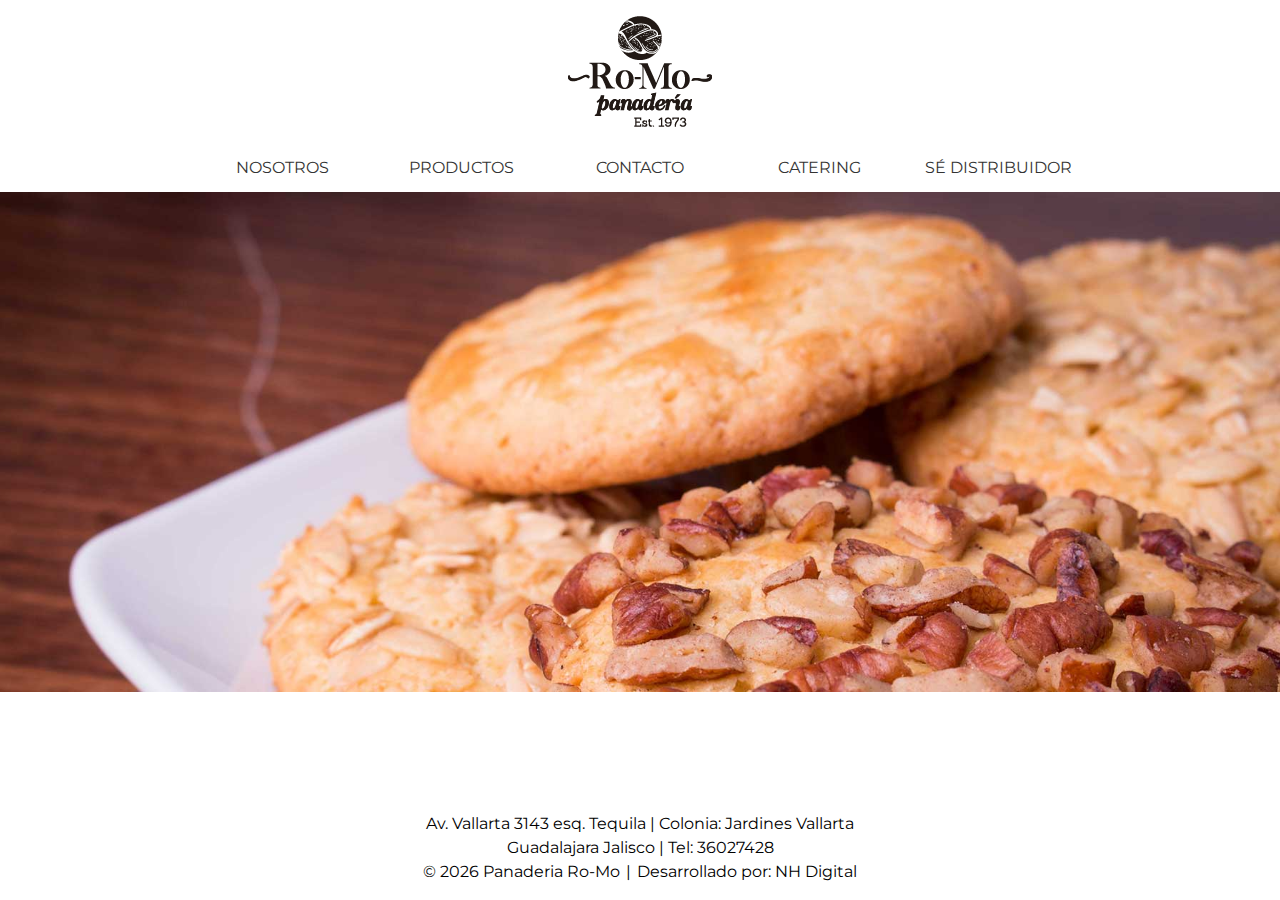
<file: index.html>
<!DOCTYPE html>
<html lang="es">

<head>
  <title>Panaderia RoMo | Inicio</title>
  <meta charset="utf-8">
  <meta name="viewport" content="initial-scale=1.0, width=device-width">
  <meta name="twitter:card" content="summary_large_image">
  <meta name="twitter:site" content="">
  <meta property="og:url" content="http://panaderiaromo.com">
  <meta property="og:title" content="Panaderia Romo">
  <meta property="og:description" content="Pagina Web de Panaderia Romo">
  <meta property="og:image" content="http://panaderiaromo.com/assets/img/logo.jpg">
  <meta property="og:type" content="website">
  <meta property="fb:app_id" content="https://www.facebook.com/Panader%C3%ADa-Ro-Mo-302703826890902/">
  <meta itemprop="name" content="Panaderia Romo">
  <meta itemprop="description" content="Pagina Web de Panaderia Romo">
  <meta itemprop="url" content="http://panaderiaromo.com">
  <meta itemprop="image" content="http://panaderiaromo.com/assets/img/logo.jpg">
  <link href="https://file.myfontastic.com/CAD94viCcNFSteEmKvvbzn/icons.css" rel="stylesheet">
  <link href="https://fonts.googleapis.com/css?family=Montserrat:300,400,700" rel="stylesheet" type="text/css">
  <link rel="stylesheet" href="assets/css/owl.carousel.min.css">
  <link rel="stylesheet" href="assets/css/owl.theme.default.min.css">
  <link rel="stylesheet" href="css/styles.css?v=1.0.1">
  <link rel="shortcut icon" href="assets/img/favicon.png">
</head>

<body class="Inicio" id="Inicio">
  <header class="main-header container" id="main-header">
    <a class="logo-container" href="./"><img class="main-logo" src="img/logo.png"></a>
    <nav class="main-nav" itemscope itemtype="http://schema.org/SiteNavigationElement" role="navigation" id="main-nav">
      <div class="toggle-menu icon-nav" id="toggle-menu"></div>
      <ul class="main-menu" id="main-menu">
        <li class="main-menu__item" itemprop="url"><a class="main-menu__link" href="nosotros.html"
            itemprop="name">Nosotros</a></li>
        <li class="main-menu__item" itemprop="url"><a class="main-menu__link" href="productos.html"
            itemprop="name">Productos</a></li>
        <li class="main-menu__item" itemprop="url"><a class="main-menu__link" href="contacto.html"
            itemprop="name">Contacto</a></li>
        <li class="main-menu__item" itemprop="url"><a class="main-menu__link" href="catering.html"
            itemprop="name">Catering</a></li>
        <li class="main-menu__item" itemprop="url"><a class="main-menu__link" href="se-distribuidor.html"
            itemprop="name">Sé Distribuidor</a></li>
      </ul>
    </nav>
  </header>
  <main class="main" id="main">
    <div class="banner">
      <picture class="banner-image">
        <source srcset="assets/img/home-portrait.jpg" media="(max-width:600px) and (orientation:portrait)" />
        <!--source(srcset="assets/img/home-portrait.jpg" media="(min-width = 10px)")--><img src="assets/img/home.jpg" />
      </picture>
    </div>
  </main>
  <footer class="main-footer container" id="footer">
    <ul class="social-network">
      <li><a class="icon-instagram" href="https://www.instagram.com/panaderiaromo/" target="_blank"></a></li>
      <li><a class="icon-facebook1" href="https://www.facebook.com/Panader%C3%ADa-Ro-Mo-302703826890902/"
          target="_blank"></a></li>
      <li><a class="icon-whatsapp"
          href="https://api.whatsapp.com/send?phone=523334670106&amp;text=Quiero contactarme con ustedes"
          target="_blank"></a></li>
    </ul>
    <p class="main-footer__address">Av. Vallarta 3143 esq. Tequila | Colonia: Jardines Vallarta <br> Guadalajara Jalisco
      | Tel: 36027428</p>
    <div class="dev-container">
      <p class="main-footer__copy">&copy<span class="currentYear" id="year"></span> Panaderia Ro-Mo </p><span
        class="separator">| </span>
      <p class="main-footer__dev">Desarrollado por:<a href="http://nh-digital.site" target="_blank"> NH Digital</a></p>
    </div>
  </footer>
  <script src="assets/js/jquery.js"></script>
  <script src="assets/js/owl.carousel.min.js"></script>
  <script src="/js/scripts-min.js?v=1.0.1"></script>
</body>

</html>
</file>
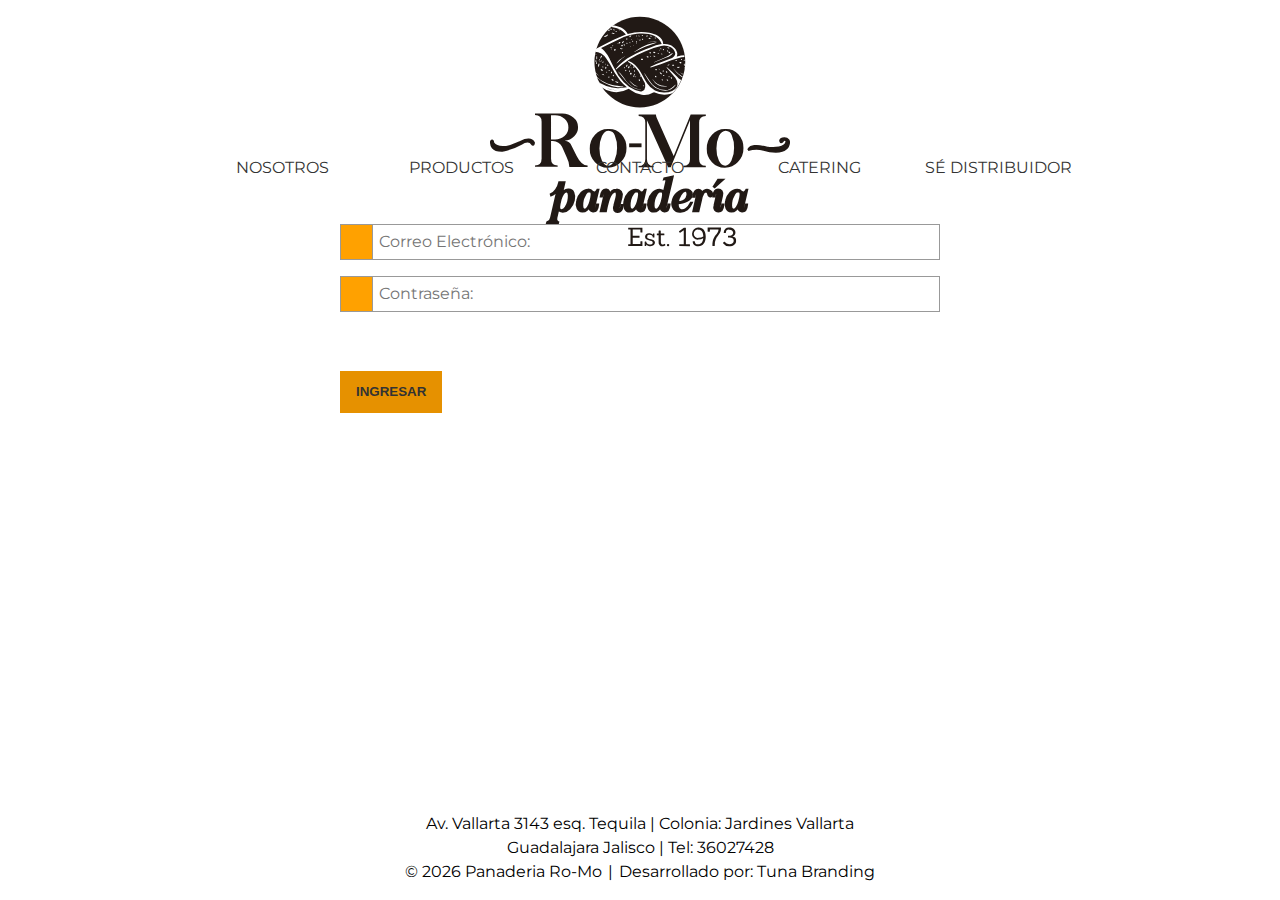
<file: admin/index.html>
<!DOCTYPE html>
<html lang="es">
  <head>
    <title>Panaderia RoMo | Admin</title>
    <meta charset="utf-8">
    <meta name="viewport" content="initial-scale=1.0, width=device-width">
    <meta name="twitter:card" content="summary_large_image">
    <meta name="twitter:site" content="">
    <meta property="og:url" content="http://panaderiaromo.com">
    <meta property="og:title" content="Panaderia Romo">
    <meta property="og:description" content="Pagina Web de Panaderia Romo">
    <meta property="og:image" content="http://panaderiaromo.com/assets/img/logo.jpg">
    <meta property="og:type" content="website">
    <meta property="fb:app_id" content="https://www.facebook.com/Panader%C3%ADa-Ro-Mo-302703826890902/">
    <meta itemprop="name" content="Panaderia Romo">
    <meta itemprop="description" content="Pagina Web de Panaderia Romo">
    <meta itemprop="url" content="http://panaderiaromo.com">
    <meta itemprop="image" content="http://panaderiaromo.com/assets/img/logo.jpg">
    <link href="https://file.myfontastic.com/CAD94viCcNFSteEmKvvbzn/icons.css" rel="stylesheet">
    <link href="https://fonts.googleapis.com/css?family=Montserrat:300,400,700" rel="stylesheet" type="text/css">
    <link rel="stylesheet" href="/css/styles.css?v=1.0.1">
    <link rel="shortcut icon" href="/assets/img/favicon.png">
  </head>
  <body class="Admin" id="Admin">
    <header class="main-header container" id="main-header"><a class="logo-container" href="/"><img class="main-logo" src="/assets/img/logo.svg"></a>
      <nav class="main-nav" itemscope itemtype="http://schema.org/SiteNavigationElement" role="navigation" id="main-nav">
        <div class="toggle-menu icon-nav" id="toggle-menu"></div>
        <ul class="main-menu" id="main-menu">
          <li class="main-menu__item" itemprop="url"><a class="main-menu__link" href="/nosotros.html" itemprop="name">Nosotros</a></li>
          <li class="main-menu__item" itemprop="url"><a class="main-menu__link" href="/productos.html" itemprop="name">Productos</a></li>
          <li class="main-menu__item" itemprop="url"><a class="main-menu__link" href="/contacto.html" itemprop="name">Contacto</a></li>
          <li class="main-menu__item" itemprop="url"><a class="main-menu__link" href="/catering.html" itemprop="name">Catering</a></li>
          <li class="main-menu__item" itemprop="url"><a class="main-menu__link" href="/se-distribuidor.html" itemprop="name">Sé Distribuidor</a></li>
        </ul>
      </nav>
    </header>
    <main class="main" id="main">
      <div class="container">
        <button class="btn btn-logout" id="logout">Salir</button>
        <button class="btn btn-add-product" id="adProduct">Agregar Producto</button>
        <div class="modal1" style="display:none;">
          <div class="modal__container">
            <div class="modal__close icon-close" id="close"></div><form class="addProduct" id="addProduct">
<div class="input-group modal__input-group">
<label for="code">Código:</label>
<input name="code" id="code"required>
</div>
<div class="input-group modal__input-group">
<label for="name">Nombre del Producto:</label>
<input name="name" id="name" required>
</div>
<div class="input-group modal__input-group">
<label for="description">Descripción del Producto:</label>
<textarea name="description" id="description" required></textarea>
</div>
<div class="input-group modal__input-group">
<label for="file">Foto del Producto:</label>
<input type="file" name="file" id="file" required>
</div>
<footer class="modal-form-footer">
<button class="modal-btn-add-product">Agregar</button>
</footer>
</form>
          </div>
        </div>
        <section class="admin-products" id="admin-products">
          <ul class="admin-products_list" id="admin-products_list"></ul>
        </section>
      </div>
    </main>
    <footer class="main-footer container" id="footer">
      <ul class="social-network">
        <li><a class="icon-instagram" href="https://www.instagram.com/panaderiaromo/" target="_blank"></a></li>
        <li><a class="icon-facebook1" href="https://www.facebook.com/Panader%C3%ADa-Ro-Mo-302703826890902/" target="_blank"></a></li>
        <li><a class="icon-whatsapp" href="https://api.whatsapp.com/send?phone=523334670106&amp;text=Quiero contactarme con ustedes" target="_blank"></a></li>
      </ul>
      <p class="main-footer__address">Av. Vallarta 3143 esq. Tequila | Colonia: Jardines Vallarta <br> Guadalajara Jalisco | Tel: 36027428</p>
      <div class="dev-container">
        <p class="main-footer__copy">&copy<span class="currentYear" id="year"></span> Panaderia Ro-Mo </p><span class="separator">| </span>
        <p class="main-footer__dev">Desarrollado por:<a href="http://tunabranding.mx/sitio/" target="_blank"> Tuna Branding</a></p>
      </div>
    </footer>
    <script src="/assets/js/firebase.js"></script>
    <script src="js/scripts-admin-min.js?v=1.0.1"></script>
    <script src="/js/scripts-min.js?v=1.0.1"></script>
  </body>
</html>
</file>
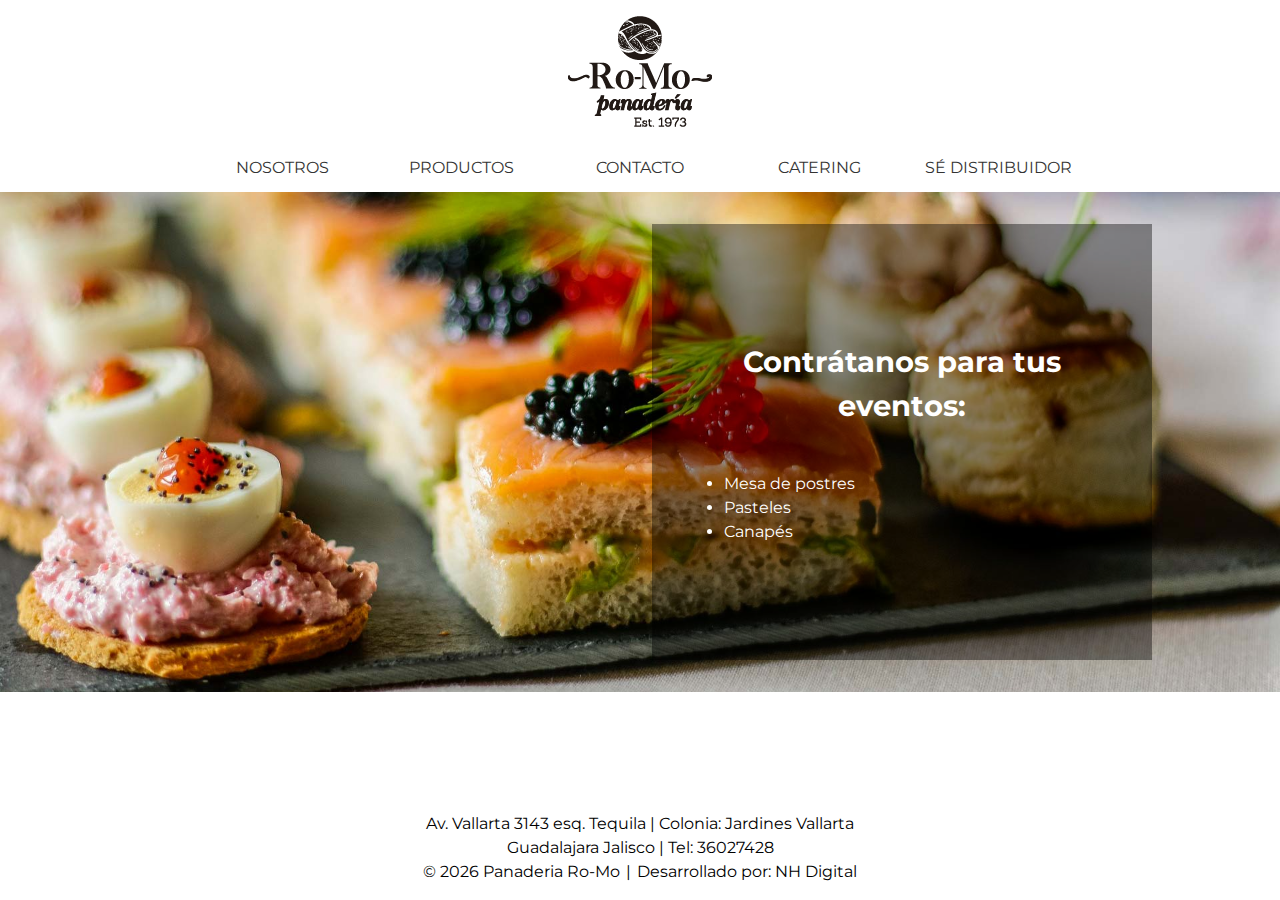
<file: catering.html>
<!DOCTYPE html>
<html lang="es">

<head>
  <title>Panaderia RoMo | Catering</title>
  <meta charset="utf-8">
  <meta name="viewport" content="initial-scale=1.0, width=device-width">
  <meta name="twitter:card" content="summary_large_image">
  <meta name="twitter:site" content="">
  <meta property="og:url" content="http://panaderiaromo.com">
  <meta property="og:title" content="Panaderia Romo">
  <meta property="og:description" content="Pagina Web de Panaderia Romo">
  <meta property="og:image" content="http://panaderiaromo.com/assets/img/logo.jpg">
  <meta property="og:type" content="website">
  <meta property="fb:app_id" content="https://www.facebook.com/Panader%C3%ADa-Ro-Mo-302703826890902/">
  <meta itemprop="name" content="Panaderia Romo">
  <meta itemprop="description" content="Pagina Web de Panaderia Romo">
  <meta itemprop="url" content="http://panaderiaromo.com">
  <meta itemprop="image" content="http://panaderiaromo.com/assets/img/logo.jpg">
  <link href="https://file.myfontastic.com/CAD94viCcNFSteEmKvvbzn/icons.css" rel="stylesheet">
  <link href="https://fonts.googleapis.com/css?family=Montserrat:300,400,700" rel="stylesheet" type="text/css">
  <link rel="stylesheet" href="assets/css/owl.carousel.min.css">
  <link rel="stylesheet" href="assets/css/owl.theme.default.min.css">
  <link rel="stylesheet" href="css/styles.css?v=1.0.1">
  <link rel="shortcut icon" href="assets/img/favicon.png">
</head>

<body class="Catering" id="Catering">
  <header class="main-header container" id="main-header"><a class="logo-container" href="./"><img class="main-logo"
        src="img/logo.png"></a>
    <nav class="main-nav" itemscope itemtype="http://schema.org/SiteNavigationElement" role="navigation" id="main-nav">
      <div class="toggle-menu icon-nav" id="toggle-menu"></div>
      <ul class="main-menu" id="main-menu">
        <li class="main-menu__item" itemprop="url"><a class="main-menu__link" href="nosotros.html"
            itemprop="name">Nosotros</a></li>
        <li class="main-menu__item" itemprop="url"><a class="main-menu__link" href="productos.html"
            itemprop="name">Productos</a></li>
        <li class="main-menu__item" itemprop="url"><a class="main-menu__link" href="contacto.html"
            itemprop="name">Contacto</a></li>
        <li class="main-menu__item" itemprop="url"><a class="main-menu__link" href="catering.html"
            itemprop="name">Catering</a></li>
        <li class="main-menu__item" itemprop="url"><a class="main-menu__link" href="se-distribuidor.html"
            itemprop="name">Sé Distribuidor</a></li>
      </ul>
    </nav>
  </header>
  <main class="main" id="main">
    <section class="contact">
      <div class="banner-page">
        <picture class="banner-image">
          <source srcset="assets/img/catering-portrait.jpg" media="(max-width:600px) and (orientation:portrait)" />
          <!--source(srcset="assets/img/home-portrait.jpg" media="(min-width = 10px)")--><img
            src="assets/img/catering.jpg" />
        </picture>
        <div class="form-container-page">
          <h2>Contrátanos para tus eventos:</h2>
          <ul class="Caterin-list">
            <li>Mesa de postres</li>
            <li>Pasteles</li>
            <li>Canapés</li>
          </ul>
        </div>
      </div>
    </section>
  </main>
  <footer class="main-footer container" id="footer">
    <ul class="social-network">
      <li><a class="icon-instagram" href="https://www.instagram.com/panaderiaromo/" target="_blank"></a></li>
      <li><a class="icon-facebook1" href="https://www.facebook.com/Panader%C3%ADa-Ro-Mo-302703826890902/"
          target="_blank"></a></li>
      <li><a class="icon-whatsapp"
          href="https://api.whatsapp.com/send?phone=523334670106&amp;text=Quiero contactarme con ustedes"
          target="_blank"></a></li>
    </ul>
    <p class="main-footer__address">Av. Vallarta 3143 esq. Tequila | Colonia: Jardines Vallarta <br> Guadalajara Jalisco
      | Tel: 36027428</p>
    <div class="dev-container">
      <p class="main-footer__copy">&copy<span class="currentYear" id="year"></span> Panaderia Ro-Mo </p><span
        class="separator">| </span>
      <p class="main-footer__dev">Desarrollado por:<a href="http://nh-digital.site" target="_blank"> NH Digital</a></p>
    </div>
  </footer>
  <script src="/js/scripts-min.js?v=1.0.1"></script>
</body>

</html>
</file>
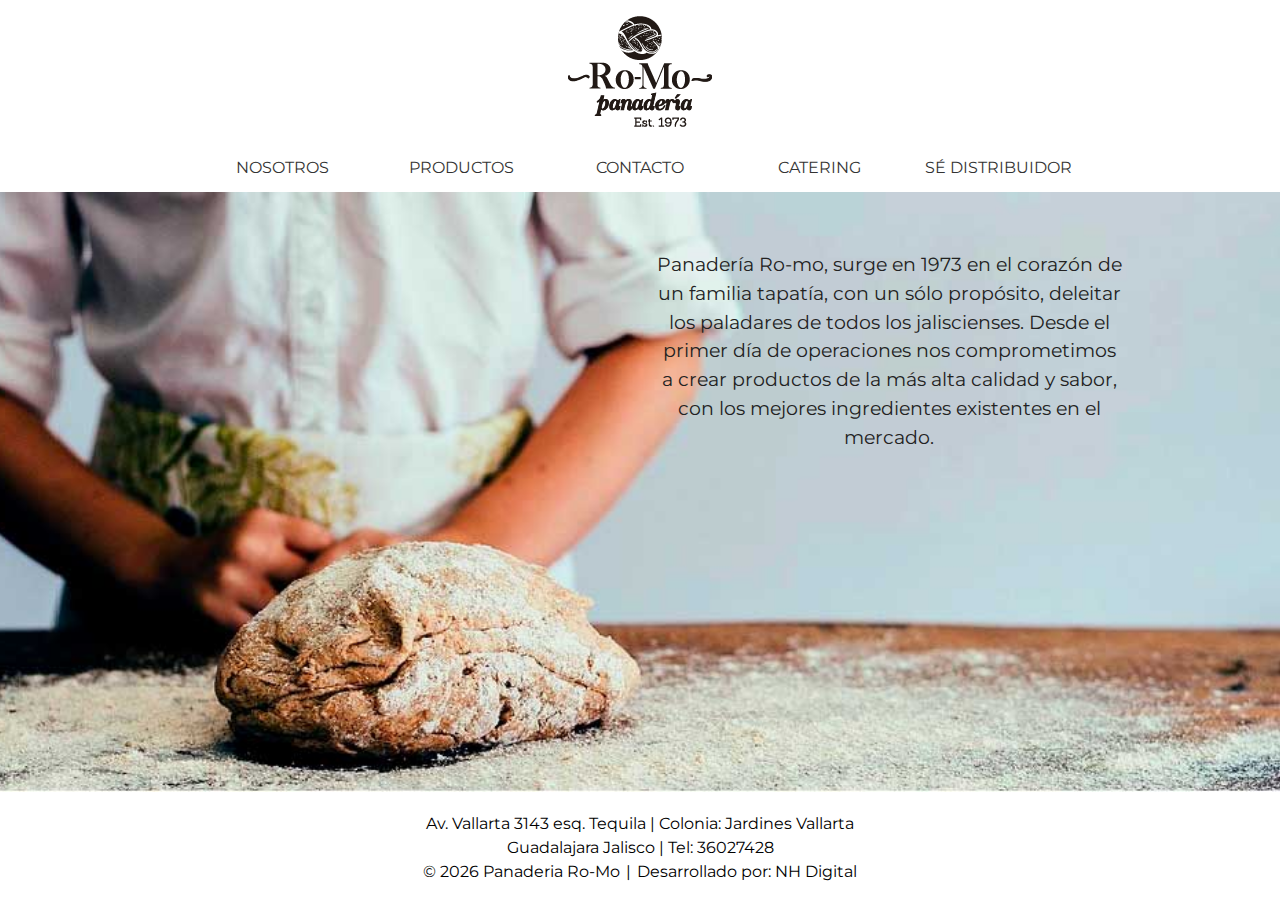
<file: nosotros.html>
<!DOCTYPE html>
<html lang="es">

<head>
  <title>Panaderia RoMo | Nosotros</title>
  <meta charset="utf-8">
  <meta name="viewport" content="initial-scale=1.0, width=device-width">
  <meta name="twitter:card" content="summary_large_image">
  <meta name="twitter:site" content="">
  <meta property="og:url" content="http://panaderiaromo.com">
  <meta property="og:title" content="Panaderia Romo">
  <meta property="og:description" content="Pagina Web de Panaderia Romo">
  <meta property="og:image" content="http://panaderiaromo.com/assets/img/logo.jpg">
  <meta property="og:type" content="website">
  <meta property="fb:app_id" content="https://www.facebook.com/Panader%C3%ADa-Ro-Mo-302703826890902/">
  <meta itemprop="name" content="Panaderia Romo">
  <meta itemprop="description" content="Pagina Web de Panaderia Romo">
  <meta itemprop="url" content="http://panaderiaromo.com">
  <meta itemprop="image" content="http://panaderiaromo.com/assets/img/logo.jpg">
  <link href="https://file.myfontastic.com/CAD94viCcNFSteEmKvvbzn/icons.css" rel="stylesheet">
  <link href="https://fonts.googleapis.com/css?family=Montserrat:300,400,700" rel="stylesheet" type="text/css">
  <link rel="stylesheet" href="assets/css/owl.carousel.min.css">
  <link rel="stylesheet" href="assets/css/owl.theme.default.min.css">
  <link rel="stylesheet" href="css/styles.css?v=1.0.1">
  <link rel="shortcut icon" href="assets/img/favicon.png">
</head>

<body class="Nosotros" id="Nosotros">
  <header class="main-header container" id="main-header"><a class="logo-container" href="./"><img class="main-logo"
        src="img/logo.png"></a>
    <nav class="main-nav" itemscope itemtype="http://schema.org/SiteNavigationElement" role="navigation" id="main-nav">
      <div class="toggle-menu icon-nav" id="toggle-menu"></div>
      <ul class="main-menu" id="main-menu">
        <li class="main-menu__item" itemprop="url"><a class="main-menu__link" href="nosotros.html"
            itemprop="name">Nosotros</a></li>
        <li class="main-menu__item" itemprop="url"><a class="main-menu__link" href="productos.html"
            itemprop="name">Productos</a></li>
        <li class="main-menu__item" itemprop="url"><a class="main-menu__link" href="contacto.html"
            itemprop="name">Contacto</a></li>
        <li class="main-menu__item" itemprop="url"><a class="main-menu__link" href="catering.html"
            itemprop="name">Catering</a></li>
        <li class="main-menu__item" itemprop="url"><a class="main-menu__link" href="se-distribuidor.html"
            itemprop="name">Sé Distribuidor</a></li>
      </ul>
    </nav>
  </header>
  <main class="main" id="main">
    <section class="about-us">
      <div class="banner-container slider" id="slaider">
        <div class="slider-container">
          <div class="slider-item">
            <picture class="banner-image-aboutus">
              <source srcset="assets/img/aboutus-portrait.jpg" media="(max-width:600px) and (orientation:portrait)" />
              <!--source(srcset="assets/img/home-portrait.jpg" media="(min-width = 10px)")--><img
                src="assets/img/aboutus.jpg" />
            </picture>
            <div class="slider-content">
              <p class="first-banner">Panadería Ro-mo, surge en 1973 en el corazón de un familia tapatía, con un sólo
                propósito, deleitar los paladares de todos los jaliscienses. Desde el primer día de operaciones nos
                comprometimos a crear productos de la más alta calidad y sabor, con los mejores ingredientes existentes
                en el mercado.</p>
            </div>
          </div>
          <div class="slider-item">
            <picture class="banner-image-aboutus">
              <source srcset="assets/img/aboutus2-portrait.jpg" media="(max-width:600px) and (orientation:portrait)" />
              <!--source(srcset="assets/img/home-portrait.jpg" media="(min-width = 10px)")--><img
                src="assets/img/aboutus2.jpg" />
            </picture>
            <div class="slider-content">
              <p>En Panadería Romo buscamos la mejor Calidad creando nuestros productos con insumos de primera calidad.
                Nos comprometemos a brindarte el mejor Servicio, asegurando tu satisfacción , brindándote una excelente
                atención, teniendo como base la Honestidad, así aseguramos que recibiras lo que estas pagando, sabemos
                que tu negocio tiene un fuerte compromiso con tus clientes, al igual que nosotros contigo, por ello es a
                través de la Responsabilidad, que te aseguramos recibirás tus pedidos en tiempo y forma.</p>
            </div>
          </div>
        </div>
        <div class="slider-navigator">
          <div class="slider-arrows slider-left icon-chevron-circle-left" id="left"></div>
          <div class="slider-arrows slider-right icon-chevron-circle-right" id="right"></div>
        </div>
      </div>
    </section>
  </main>
  <footer class="main-footer container" id="footer">
    <ul class="social-network">
      <li><a class="icon-instagram" href="https://www.instagram.com/panaderiaromo/" target="_blank"></a></li>
      <li><a class="icon-facebook1" href="https://www.facebook.com/Panader%C3%ADa-Ro-Mo-302703826890902/"
          target="_blank"></a></li>
      <li><a class="icon-whatsapp"
          href="https://api.whatsapp.com/send?phone=523334670106&amp;text=Quiero contactarme con ustedes"
          target="_blank"></a></li>
    </ul>
    <p class="main-footer__address">Av. Vallarta 3143 esq. Tequila | Colonia: Jardines Vallarta <br> Guadalajara Jalisco
      | Tel: 36027428</p>
    <div class="dev-container">
      <p class="main-footer__copy">&copy<span class="currentYear" id="year"></span> Panaderia Ro-Mo </p><span
        class="separator">| </span>
      <p class="main-footer__dev">Desarrollado por:<a href="http://nh-digital.site" target="_blank"> NH Digital</a></p>
    </div>
  </footer>
  <script src="/js/scripts-min.js?v=1.0.1"></script>
</body>

</html>
</file>
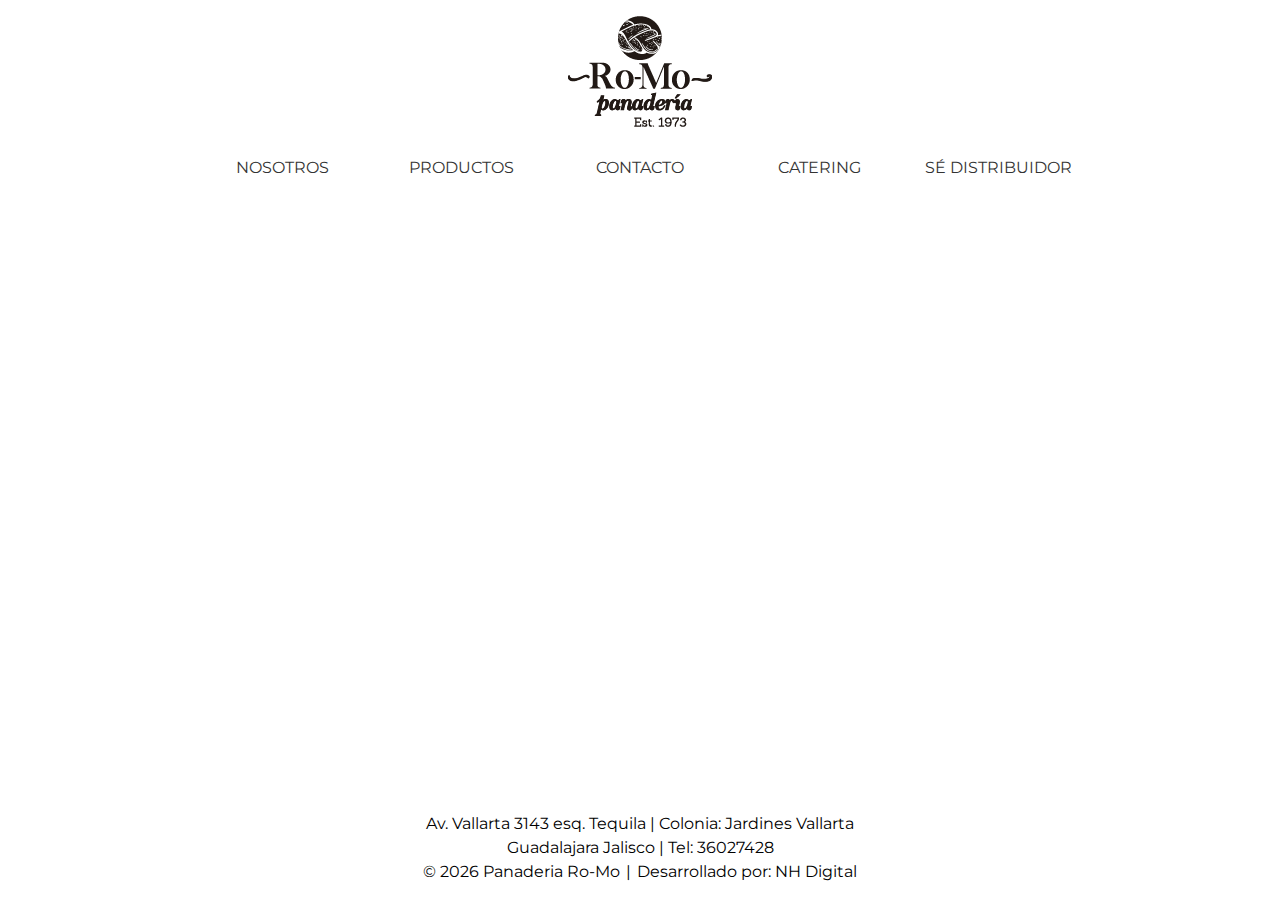
<file: productos.html>
<!DOCTYPE html>
<html lang="es">

<head>
  <title>Panaderia RoMo | Productos</title>
  <meta charset="utf-8">
  <meta name="viewport" content="initial-scale=1.0, width=device-width">
  <meta name="twitter:card" content="summary_large_image">
  <meta name="twitter:site" content="">
  <meta property="og:url" content="http://panaderiaromo.com">
  <meta property="og:title" content="Panaderia Romo">
  <meta property="og:description" content="Pagina Web de Panaderia Romo">
  <meta property="og:image" content="http://panaderiaromo.com/assets/img/logo.jpg">
  <meta property="og:type" content="website">
  <meta property="fb:app_id" content="https://www.facebook.com/Panader%C3%ADa-Ro-Mo-302703826890902/">
  <meta itemprop="name" content="Panaderia Romo">
  <meta itemprop="description" content="Pagina Web de Panaderia Romo">
  <meta itemprop="url" content="http://panaderiaromo.com">
  <meta itemprop="image" content="http://panaderiaromo.com/assets/img/logo.jpg">
  <link href="https://file.myfontastic.com/CAD94viCcNFSteEmKvvbzn/icons.css" rel="stylesheet">
  <link href="https://fonts.googleapis.com/css?family=Montserrat:300,400,700" rel="stylesheet" type="text/css">
  <link rel="stylesheet" href="assets/css/owl.carousel.min.css">
  <link rel="stylesheet" href="assets/css/owl.theme.default.min.css">
  <link rel="stylesheet" href="css/styles.css?v=1.0.1">
  <link rel="shortcut icon" href="assets/img/favicon.png">
</head>

<body class="Inicio" id="Inicio">
  <header class="main-header container" id="main-header"><a class="logo-container" href="./"><img class="main-logo"
        src="img/logo.png"></a>
    <nav class="main-nav" itemscope itemtype="http://schema.org/SiteNavigationElement" role="navigation" id="main-nav">
      <div class="toggle-menu icon-nav" id="toggle-menu"></div>
      <ul class="main-menu" id="main-menu">
        <li class="main-menu__item" itemprop="url"><a class="main-menu__link" href="nosotros.html"
            itemprop="name">Nosotros</a></li>
        <li class="main-menu__item" itemprop="url"><a class="main-menu__link" href="productos.html"
            itemprop="name">Productos</a></li>
        <li class="main-menu__item" itemprop="url"><a class="main-menu__link" href="contacto.html"
            itemprop="name">Contacto</a></li>
        <li class="main-menu__item" itemprop="url"><a class="main-menu__link" href="catering.html"
            itemprop="name">Catering</a></li>
        <li class="main-menu__item" itemprop="url"><a class="main-menu__link" href="se-distribuidor.html"
            itemprop="name">Sé Distribuidor</a></li>
      </ul>
    </nav>
  </header>
  <main class="main" id="main">
    <section class="products" id="products">
      <!--figure.products__item-->
      <!--  img(src="/assets/img/products/cacahuate.jpeg")-->
      <!--  figcaption Cacahuatin-->
      <!--figure.products__item-->
      <!--  img(src="/assets/img/products/pastisetas.jpeg")-->
      <!--  figcaption Pastisetas-->
      <!--figure.products__item-->
      <!--  img(src="/assets/img/products/roscasdecanela.jpeg")-->
      <!--  figcaption Roscas de Canela-->
      <!--figure.products__item-->
      <!--  img(src="/assets/img/products/SurtidoDeli.jpeg")-->
      <!--  figcaption Surtido Deli-->
    </section>
  </main>
  <footer class="main-footer container" id="footer">
    <ul class="social-network">
      <li><a class="icon-instagram" href="https://www.instagram.com/panaderiaromo/" target="_blank"></a></li>
      <li><a class="icon-facebook1" href="https://www.facebook.com/Panader%C3%ADa-Ro-Mo-302703826890902/"
          target="_blank"></a></li>
      <li><a class="icon-whatsapp"
          href="https://api.whatsapp.com/send?phone=523334670106&amp;text=Quiero contactarme con ustedes"
          target="_blank"></a></li>
    </ul>
    <p class="main-footer__address">Av. Vallarta 3143 esq. Tequila | Colonia: Jardines Vallarta <br> Guadalajara Jalisco
      | Tel: 36027428</p>
    <div class="dev-container">
      <p class="main-footer__copy">&copy<span class="currentYear" id="year"></span> Panaderia Ro-Mo </p><span
        class="separator">| </span>
      <p class="main-footer__dev">Desarrollado por:<a href="http://nh-digital.site" target="_blank"> NH Digital</a></p>
    </div>
  </footer>
  <script src="/js/scripts-min.js?v=1.0.1"></script>
</body>

</html>
</file>
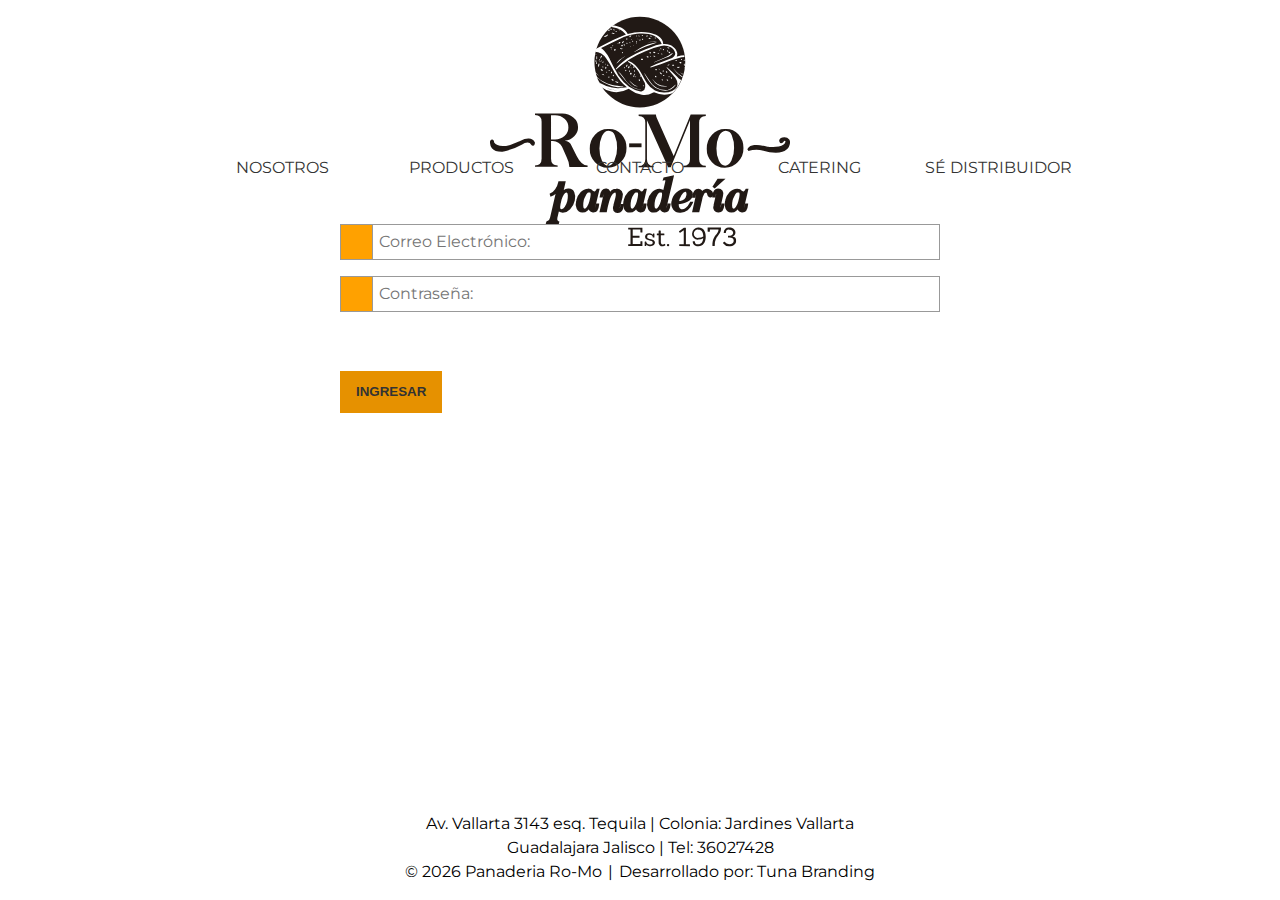
<file: admin/login.html>
<!DOCTYPE html>
<html lang="es">
  <head>
    <title>Panaderia RoMo | Login</title>
    <meta charset="utf-8">
    <meta name="viewport" content="initial-scale=1.0, width=device-width">
    <meta name="twitter:card" content="summary_large_image">
    <meta name="twitter:site" content="">
    <meta property="og:url" content="http://panaderiaromo.com">
    <meta property="og:title" content="Panaderia Romo">
    <meta property="og:description" content="Pagina Web de Panaderia Romo">
    <meta property="og:image" content="http://panaderiaromo.com/assets/img/logo.jpg">
    <meta property="og:type" content="website">
    <meta property="fb:app_id" content="https://www.facebook.com/Panader%C3%ADa-Ro-Mo-302703826890902/">
    <meta itemprop="name" content="Panaderia Romo">
    <meta itemprop="description" content="Pagina Web de Panaderia Romo">
    <meta itemprop="url" content="http://panaderiaromo.com">
    <meta itemprop="image" content="http://panaderiaromo.com/assets/img/logo.jpg">
    <link href="https://file.myfontastic.com/CAD94viCcNFSteEmKvvbzn/icons.css" rel="stylesheet">
    <link href="https://fonts.googleapis.com/css?family=Montserrat:300,400,700" rel="stylesheet" type="text/css">
    <link rel="stylesheet" href="/css/styles.css?v=1.0.1">
    <link rel="shortcut icon" href="/assets/img/favicon.png">
  </head>
  <body class="Login" id="Login">
    <header class="main-header container" id="main-header"><a class="logo-container" href="/"><img class="main-logo" src="/assets/img/logo.svg"></a>
      <nav class="main-nav" itemscope itemtype="http://schema.org/SiteNavigationElement" role="navigation" id="main-nav">
        <div class="toggle-menu icon-nav" id="toggle-menu"></div>
        <ul class="main-menu" id="main-menu">
          <li class="main-menu__item" itemprop="url"><a class="main-menu__link" href="/nosotros.html" itemprop="name">Nosotros</a></li>
          <li class="main-menu__item" itemprop="url"><a class="main-menu__link" href="/productos.html" itemprop="name">Productos</a></li>
          <li class="main-menu__item" itemprop="url"><a class="main-menu__link" href="/contacto.html" itemprop="name">Contacto</a></li>
          <li class="main-menu__item" itemprop="url"><a class="main-menu__link" href="/catering.html" itemprop="name">Catering</a></li>
          <li class="main-menu__item" itemprop="url"><a class="main-menu__link" href="/se-distribuidor.html" itemprop="name">Sé Distribuidor</a></li>
        </ul>
      </nav>
    </header>
    <main class="main" id="main">
      <section class="container Login-page">
        <form class="login-form" id="login-form">
          <div class="input-group"><span class="icon-email"></span>
            <input type="email" name="email" id="email" autocomplete="off" placeholder="Correo Electrónico:" required>
          </div>
          <div class="input-group"><span class="icon-lock"></span>
            <input type="password" name="password" id="password" placeholder="Contraseña:" required>
          </div>
          <footer class="contact__form-footer"></footer>
          <button class="btn-login btn btn-send" id="btn-login">Ingresar</button>
          <p class="msg" id="msg"></p>
        </form>
      </section>
    </main>
    <footer class="main-footer container" id="footer">
      <ul class="social-network">
        <li><a class="icon-instagram" href="https://www.instagram.com/panaderiaromo/" target="_blank"></a></li>
        <li><a class="icon-facebook1" href="https://www.facebook.com/Panader%C3%ADa-Ro-Mo-302703826890902/" target="_blank"></a></li>
        <li><a class="icon-whatsapp" href="https://api.whatsapp.com/send?phone=523334670106&amp;text=Quiero contactarme con ustedes" target="_blank"></a></li>
      </ul>
      <p class="main-footer__address">Av. Vallarta 3143 esq. Tequila | Colonia: Jardines Vallarta <br> Guadalajara Jalisco | Tel: 36027428</p>
      <div class="dev-container">
        <p class="main-footer__copy">&copy<span class="currentYear" id="year"></span> Panaderia Ro-Mo </p><span class="separator">| </span>
        <p class="main-footer__dev">Desarrollado por:<a href="http://tunabranding.mx/sitio/" target="_blank"> Tuna Branding</a></p>
      </div>
    </footer>
    <script src="/assets/js/firebase.js"></script>
    <script src="js/scripts-admin-min.js?v=1.0.1"></script>
    <script src="/js/scripts-min.js?v=1.0.1"></script>
  </body>
</html>
</file>
<file: css/styles.css>
:root {
  --header-height: 100px;
}

*,
:after,
:before {
  box-sizing: border-box;
}
body {
  margin: 0;
  font-family: sans-serif;
}
a,
a:hover {
  text-decoration: none;
}
body.desarrollo .ed-container:before,
body.desarrollo .ed-item:before,
body.desarrollo:before,
body.dev .ed-container:before,
body.dev .ed-item:before,
body.dev:before {
  content: attr(class);
  font-style: italic;
  font-size: 0.75rem;
  font-weight: 400;
  z-index: 1;
  right: 0;
  position: absolute;
  display: table;
  width: 100%;
  padding: 0 0.3125em;
  height: 1.25rem;
  line-height: 1.25rem;
}
.ed-container {
  display: flex;
  flex-wrap: wrap;
  max-width: 1200px;
  margin-left: auto;
  margin-right: auto;
  width: 100%;
}
.ed-item {
  margin: 0;
  padding-left: 1rem;
  padding-right: 1rem;
  width: 100%;
}
.ed-item.ed-container {
  padding-left: 0;
  padding-right: 0;
}
.s-offset-5 {
  margin-left: 5%;
}
.s-offset-10 {
  margin-left: 10%;
}
.s-offset-15 {
  margin-left: 15%;
}
.s-offset-20 {
  margin-left: 20%;
}
.s-offset-25 {
  margin-left: 25%;
}
.s-offset-30 {
  margin-left: 30%;
}
.s-offset-35 {
  margin-left: 35%;
}
.s-offset-40 {
  margin-left: 40%;
}
.s-offset-45 {
  margin-left: 45%;
}
.s-offset-50 {
  margin-left: 50%;
}
.s-offset-55 {
  margin-left: 55%;
}
.s-offset-60 {
  margin-left: 60%;
}
.s-offset-65 {
  margin-left: 65%;
}
.s-offset-70 {
  margin-left: 70%;
}
.s-offset-75 {
  margin-left: 75%;
}
.s-offset-80 {
  margin-left: 80%;
}
.s-offset-85 {
  margin-left: 85%;
}
.s-offset-90 {
  margin-left: 90%;
}
.s-offset-95 {
  margin-left: 95%;
}
.s-offset-100 {
  margin-left: 100%;
}
.s-offset-1-3 {
  margin-left: 33.33333%;
}
.s-offset-2-3 {
  margin-left: 66.66667%;
}
.s-offset-1-6 {
  margin-left: 16.66667%;
}
.s-offset-2-6 {
  margin-left: 33.33333%;
}
@media (min-width: 640px) {
  .m-offset-5 {
    margin-left: 5%;
  }
  .m-offset-10 {
    margin-left: 10%;
  }
  .m-offset-15 {
    margin-left: 15%;
  }
  .m-offset-20 {
    margin-left: 20%;
  }
  .m-offset-25 {
    margin-left: 25%;
  }
  .m-offset-30 {
    margin-left: 30%;
  }
  .m-offset-35 {
    margin-left: 35%;
  }
  .m-offset-40 {
    margin-left: 40%;
  }
  .m-offset-45 {
    margin-left: 45%;
  }
  .m-offset-50 {
    margin-left: 50%;
  }
  .m-offset-55 {
    margin-left: 55%;
  }
  .m-offset-60 {
    margin-left: 60%;
  }
  .m-offset-65 {
    margin-left: 65%;
  }
  .m-offset-70 {
    margin-left: 70%;
  }
  .m-offset-75 {
    margin-left: 75%;
  }
  .m-offset-80 {
    margin-left: 80%;
  }
  .m-offset-85 {
    margin-left: 85%;
  }
  .m-offset-90 {
    margin-left: 90%;
  }
  .m-offset-95 {
    margin-left: 95%;
  }
  .m-offset-100 {
    margin-left: 100%;
  }
  .m-offset-1-3 {
    margin-left: 33.33333%;
  }
  .m-offset-2-3 {
    margin-left: 66.66667%;
  }
  .m-offset-3-3 {
    margin-left: 100%;
  }
  .m-offset-1-6 {
    margin-left: 16.66667%;
  }
  .m-offset-2-6 {
    margin-left: 33.33333%;
  }
  .m-offset-3-6 {
    margin-left: 50%;
  }
  .m-offset-4-6 {
    margin-left: 66.66667%;
  }
  .m-offset-5-6 {
    margin-left: 83.33333%;
  }
  .m-offset-6-6 {
    margin-left: 100%;
  }
}
@media (min-width: 1024px) {
  .l-offset-5 {
    margin-left: 5%;
  }
  .l-offset-10 {
    margin-left: 10%;
  }
  .l-offset-15 {
    margin-left: 15%;
  }
  .l-offset-20 {
    margin-left: 20%;
  }
  .l-offset-25 {
    margin-left: 25%;
  }
  .l-offset-30 {
    margin-left: 30%;
  }
  .l-offset-35 {
    margin-left: 35%;
  }
  .l-offset-40 {
    margin-left: 40%;
  }
  .l-offset-45 {
    margin-left: 45%;
  }
  .l-offset-50 {
    margin-left: 50%;
  }
  .l-offset-55 {
    margin-left: 55%;
  }
  .l-offset-60 {
    margin-left: 60%;
  }
  .l-offset-65 {
    margin-left: 65%;
  }
  .l-offset-70 {
    margin-left: 70%;
  }
  .l-offset-75 {
    margin-left: 75%;
  }
  .l-offset-80 {
    margin-left: 80%;
  }
  .l-offset-85 {
    margin-left: 85%;
  }
  .l-offset-90 {
    margin-left: 90%;
  }
  .l-offset-95 {
    margin-left: 95%;
  }
  .l-offset-100 {
    margin-left: 100%;
  }
  .l-offset-1-3 {
    margin-left: 33.33333%;
  }
  .l-offset-2-3 {
    margin-left: 66.66667%;
  }
  .l-offset-3-3 {
    margin-left: 100%;
  }
  .l-offset-1-6 {
    margin-left: 16.66667%;
  }
  .l-offset-2-6 {
    margin-left: 33.33333%;
  }
  .l-offset-3-6 {
    margin-left: 50%;
  }
  .l-offset-4-6 {
    margin-left: 66.66667%;
  }
  .l-offset-5-6 {
    margin-left: 83.33333%;
  }
  .l-offset-6-6 {
    margin-left: 100%;
  }
}
@media (min-width: 1440px) {
  .xl-offset-5 {
    margin-left: 5%;
  }
  .xl-offset-10 {
    margin-left: 10%;
  }
  .xl-offset-15 {
    margin-left: 15%;
  }
  .xl-offset-20 {
    margin-left: 20%;
  }
  .xl-offset-25 {
    margin-left: 25%;
  }
  .xl-offset-30 {
    margin-left: 30%;
  }
  .xl-offset-35 {
    margin-left: 35%;
  }
  .xl-offset-40 {
    margin-left: 40%;
  }
  .xl-offset-45 {
    margin-left: 45%;
  }
  .xl-offset-50 {
    margin-left: 50%;
  }
  .xl-offset-55 {
    margin-left: 55%;
  }
  .xl-offset-60 {
    margin-left: 60%;
  }
  .xl-offset-65 {
    margin-left: 65%;
  }
  .xl-offset-70 {
    margin-left: 70%;
  }
  .xl-offset-75 {
    margin-left: 75%;
  }
  .xl-offset-80 {
    margin-left: 80%;
  }
  .xl-offset-85 {
    margin-left: 85%;
  }
  .xl-offset-90 {
    margin-left: 90%;
  }
  .xl-offset-95 {
    margin-left: 95%;
  }
  .xl-offset-100 {
    margin-left: 100%;
  }
  .xl-offset-1-3 {
    margin-left: 33.33333%;
  }
  .xl-offset-2-3 {
    margin-left: 66.66667%;
  }
  .xl-offset-3-3 {
    margin-left: 100%;
  }
  .xl-offset-1-6 {
    margin-left: 16.66667%;
  }
  .xl-offset-2-6 {
    margin-left: 33.33333%;
  }
  .xl-offset-3-6 {
    margin-left: 50%;
  }
  .xl-offset-4-6 {
    margin-left: 66.66667%;
  }
  .xl-offset-5-6 {
    margin-left: 83.33333%;
  }
  .xl-offset-6-6 {
    margin-left: 100%;
  }
}
.s-order-1 {
  order: 1;
}
.s-order-2 {
  order: 2;
}
.s-order-3 {
  order: 3;
}
.s-order-4 {
  order: 4;
}
.s-order-5 {
  order: 5;
}
.s-order-6 {
  order: 6;
}
.s-order-7 {
  order: 7;
}
.s-order-8 {
  order: 8;
}
.s-order-9 {
  order: 9;
}
.s-order-10 {
  order: 10;
}
@media screen and (min-width: 640px) {
  .m-order-1 {
    order: 1;
  }
  .m-order-2 {
    order: 2;
  }
  .m-order-3 {
    order: 3;
  }
  .m-order-4 {
    order: 4;
  }
  .m-order-5 {
    order: 5;
  }
  .m-order-6 {
    order: 6;
  }
  .m-order-7 {
    order: 7;
  }
  .m-order-8 {
    order: 8;
  }
  .m-order-9 {
    order: 9;
  }
  .m-order-10 {
    order: 10;
  }
}
@media screen and (min-width: 1024px) {
  .l-order-1 {
    order: 1;
  }
  .l-order-2 {
    order: 2;
  }
  .l-order-3 {
    order: 3;
  }
  .l-order-4 {
    order: 4;
  }
  .l-order-5 {
    order: 5;
  }
  .l-order-6 {
    order: 6;
  }
  .l-order-7 {
    order: 7;
  }
  .l-order-8 {
    order: 8;
  }
  .l-order-9 {
    order: 9;
  }
  .l-order-10 {
    order: 10;
  }
}
@media screen and (min-width: 1440px) {
  .xl-order-1 {
    order: 1;
  }
  .xl-order-2 {
    order: 2;
  }
  .xl-order-3 {
    order: 3;
  }
  .xl-order-4 {
    order: 4;
  }
  .xl-order-5 {
    order: 5;
  }
  .xl-order-6 {
    order: 6;
  }
  .xl-order-7 {
    order: 7;
  }
  .xl-order-8 {
    order: 8;
  }
  .xl-order-9 {
    order: 9;
  }
  .xl-order-10 {
    order: 10;
  }
}
.s-justify {
  display: flex;
  flex-wrap: wrap;
  justify-content: space-between;
}
@media (min-width: 640px) {
  .m-justify {
    display: flex;
    flex-wrap: wrap;
    justify-content: space-between;
  }
}
@media (min-width: 1024px) {
  .l-justify {
    display: flex;
    flex-wrap: wrap;
    justify-content: space-between;
  }
}
@media (min-width: 1440px) {
  .xl-justify {
    display: flex;
    flex-wrap: wrap;
    justify-content: space-between;
  }
}
.s-distribute {
  display: flex;
  flex-wrap: wrap;
  justify-content: space-around;
}
@media (min-width: 640px) {
  .m-distribute {
    display: flex;
    flex-wrap: wrap;
    justify-content: space-around;
  }
}
@media (min-width: 1024px) {
  .l-distribute {
    display: flex;
    flex-wrap: wrap;
    justify-content: space-around;
  }
}
@media (min-width: 1440px) {
  .xl-distribute {
    display: flex;
    flex-wrap: wrap;
    justify-content: space-around;
  }
}
.s-main-start {
  display: flex;
  flex-wrap: wrap;
  justify-content: flex-start;
}
@media (min-width: 640px) {
  .m-main-start {
    display: flex;
    flex-wrap: wrap;
    justify-content: flex-start;
  }
}
@media (min-width: 1024px) {
  .l-main-start {
    display: flex;
    flex-wrap: wrap;
    justify-content: flex-start;
  }
}
@media (min-width: 1440px) {
  .xl-main-start {
    display: flex;
    flex-wrap: wrap;
    justify-content: flex-start;
  }
}
.s-main-center {
  display: flex;
  flex-wrap: wrap;
  justify-content: center;
}
@media (min-width: 640px) {
  .m-main-center {
    display: flex;
    flex-wrap: wrap;
    justify-content: center;
  }
}
@media (min-width: 1024px) {
  .l-main-center {
    display: flex;
    flex-wrap: wrap;
    justify-content: center;
  }
}
@media (min-width: 1440px) {
  .xl-main-center {
    display: flex;
    flex-wrap: wrap;
    justify-content: center;
  }
}
.s-main-end {
  display: flex;
  flex-wrap: wrap;
  justify-content: flex-end;
}
@media (min-width: 640px) {
  .m-main-end {
    display: flex;
    flex-wrap: wrap;
    justify-content: flex-end;
  }
}
@media (min-width: 1024px) {
  .l-main-end {
    display: flex;
    flex-wrap: wrap;
    justify-content: flex-end;
  }
}
@media (min-width: 1440px) {
  .xl-main-end {
    display: flex;
    flex-wrap: wrap;
    justify-content: flex-end;
  }
}
.s-cross-start {
  display: flex;
  flex-wrap: wrap;
  align-items: flex-start;
  align-content: flex-start;
}
@media (min-width: 640px) {
  .m-cross-start {
    display: flex;
    flex-wrap: wrap;
    align-items: flex-start;
    align-content: flex-start;
  }
}
@media (min-width: 1024px) {
  .l-cross-start {
    display: flex;
    flex-wrap: wrap;
    align-items: flex-start;
    align-content: flex-start;
  }
}
@media (min-width: 1440px) {
  .xl-cross-start {
    display: flex;
    flex-wrap: wrap;
    align-items: flex-start;
    align-content: flex-start;
  }
}
@media (min-width: 0) {
  .s-cross-center {
    display: flex;
    flex-wrap: wrap;
    align-items: center;
    align-content: center;
  }
}
@media (min-width: 640px) {
  .m-cross-center {
    display: flex;
    flex-wrap: wrap;
    align-items: center;
    align-content: center;
  }
}
@media (min-width: 1024px) {
  .l-cross-center {
    display: flex;
    flex-wrap: wrap;
    align-items: center;
    align-content: center;
  }
}
@media (min-width: 1440px) {
  .xl-cross-center {
    display: flex;
    flex-wrap: wrap;
    align-items: center;
    align-content: center;
  }
}
.s-cross-end {
  display: flex;
  flex-wrap: wrap;
  align-items: flex-end;
  align-content: flex-end;
}
@media (min-width: 640px) {
  .m-cross-end {
    display: flex;
    flex-wrap: wrap;
    align-items: flex-end;
    align-content: flex-end;
  }
}
@media (min-width: 1024px) {
  .l-cross-end {
    display: flex;
    flex-wrap: wrap;
    align-items: flex-end;
    align-content: flex-end;
  }
}
@media (min-width: 1440px) {
  .xl-cross-end {
    display: flex;
    flex-wrap: wrap;
    align-items: flex-end;
    align-content: flex-end;
  }
}
.s-reverse {
  display: flex;
  flex-wrap: wrap;
  flex-direction: row-reverse;
}
@media (min-width: 640px) {
  .m-reverse {
    display: flex;
    flex-wrap: wrap;
    flex-direction: row-reverse;
  }
}
@media (min-width: 1024px) {
  .l-reverse {
    display: flex;
    flex-wrap: wrap;
    flex-direction: row-reverse;
  }
}
@media (min-width: 1440px) {
  .xl-reverse {
    display: flex;
    flex-wrap: wrap;
    flex-direction: row-reverse;
  }
}
.s-column {
  display: flex;
  flex-wrap: wrap;
  flex-direction: column;
}
@media (min-width: 640px) {
  .m-column {
    display: flex;
    flex-wrap: wrap;
    flex-direction: column;
  }
}
@media (min-width: 1024px) {
  .l-column {
    display: flex;
    flex-wrap: wrap;
    flex-direction: column;
  }
}
@media (min-width: 1440px) {
  .xl-column {
    display: flex;
    flex-wrap: wrap;
    flex-direction: column;
  }
}
.s-column-reverse {
  display: flex;
  flex-wrap: wrap;
  flex-direction: column-reverse;
}
@media (min-width: 640px) {
  .m-column-reverse {
    display: flex;
    flex-wrap: wrap;
    flex-direction: column-reverse;
  }
}
@media (min-width: 1024px) {
  .l-column-reverse {
    display: flex;
    flex-wrap: wrap;
    flex-direction: column-reverse;
  }
}
@media (min-width: 1440px) {
  .xl-column-reverse {
    display: flex;
    flex-wrap: wrap;
    flex-direction: column-reverse;
  }
}
.grid-container.grid-1234 {
  display: flex;
  flex-wrap: wrap;
  margin-left: -0.5em;
  margin-right: -0.5em;
}
.grid-container.grid-1234 img {
  display: block;
}
.grid-container.grid-1234 > .grid-item {
  width: calc(100% - 1em);
  margin: 0.5em;
}
@media screen and (min-width: 640px) {
  .grid-container.grid-1234 > .grid-item {
    width: calc(50% - 1em);
  }
}
@media screen and (min-width: 1024px) {
  .grid-container.grid-1234 > .grid-item {
    width: calc(33.33333% - 1em);
  }
}
@media screen and (min-width: 1440px) {
  .grid-container.grid-1234 > .grid-item {
    width: calc(25% - 1em);
  }
}
@supports (grid-template-areas: 'header') {
  .grid-container.grid-1234 {
    display: grid;
    grid-gap: 1em;
    margin-left: 0;
    margin-right: 0;
    grid-template-columns: repeat(1, 1fr);
  }
  body {
    overflow-x: visible;
  }
  @media screen and (min-width: 640px) {
    .grid-container.grid-1234 {
      grid-template-columns: repeat(2, 1fr);
    }
  }
  @media screen and (min-width: 1024px) {
    .grid-container.grid-1234 {
      grid-template-columns: repeat(3, 1fr);
    }
  }
  @media screen and (min-width: 1440px) {
    .grid-container.grid-1234 {
      grid-template-columns: repeat(4, 1fr);
    }
  }
  .grid-container.grid-1234 > .grid-item {
    width: 100%;
    margin: 0;
  }
}
.grid-container.grid-2345 {
  display: flex;
  flex-wrap: wrap;
  margin-left: -0.5em;
  margin-right: -0.5em;
}
.grid-container.grid-2345 img {
  display: block;
}
body {
  overflow-x: hidden;
}
.grid-container.grid-2345 > .grid-item {
  width: calc(50% - 1em);
  margin: 0.5em;
}
@media screen and (min-width: 640px) {
  .grid-container.grid-2345 > .grid-item {
    width: calc(33.33333% - 1em);
  }
}
@media screen and (min-width: 1024px) {
  .grid-container.grid-2345 > .grid-item {
    width: calc(25% - 1em);
  }
}
@media screen and (min-width: 1440px) {
  .grid-container.grid-2345 > .grid-item {
    width: calc(20% - 1em);
  }
}
@supports (grid-template-areas: 'header') {
  .grid-container.grid-2345 {
    display: grid;
    grid-gap: 1em;
    margin-left: 0;
    margin-right: 0;
    grid-template-columns: repeat(2, 1fr);
  }
  body {
    overflow-x: visible;
  }
  @media screen and (min-width: 640px) {
    .grid-container.grid-2345 {
      grid-template-columns: repeat(3, 1fr);
    }
  }
  @media screen and (min-width: 1024px) {
    .grid-container.grid-2345 {
      grid-template-columns: repeat(4, 1fr);
    }
  }
  @media screen and (min-width: 1440px) {
    .grid-container.grid-2345 {
      grid-template-columns: repeat(5, 1fr);
    }
  }
  .grid-container.grid-2345 > .grid-item {
    width: 100%;
    margin: 0;
  }
}
body.desarrollo,
body.dev {
  margin: 0 !important;
  position: relative;
  top: 66px;
}
body.desarrollo:before,
body.dev:before {
  position: fixed;
  background: #4682b4;
  color: #fff;
  font-size: 0.875rem;
  text-align: center;
  line-height: 36px;
  height: 36px;
  top: 0;
  content: 'ed-grid: size s, from 0 (ed-containers: red, ed-items: blue, yellow)';
}
@media screen and (min-width: 640px) {
  body.desarrollo:before,
  body.dev:before {
    content: 'ed-grid: size m, from 640px (ed-containers: red, ed-items: blue, yellow)';
  }
}
@media screen and (min-width: 1024px) {
  body.desarrollo:before,
  body.dev:before {
    content: 'ed-grid: size l, from 1024px (ed-containers: red, ed-items: blue, yellow)';
  }
}
@media screen and (min-width: 1440px) {
  body.desarrollo:before,
  body.dev:before {
    content: 'ed-grid: size xl, from 1440px (ed-containers: red, ed-items: blue, yellow)';
  }
}
body.desarrollo .ed-container,
body.dev .ed-container {
  padding-top: 1.25rem;
  margin-bottom: 10px;
  outline: 1px solid tomato;
  position: relative;
}
body.desarrollo .ed-container .ed-container,
body.dev .ed-container .ed-container {
  margin-bottom: 0;
}
body.desarrollo .ed-container:before,
body.dev .ed-container:before {
  top: 0;
  background: rgba(255, 99, 71, 0.3);
  color: tomato;
}
body.desarrollo .ed-item,
body.dev .ed-item {
  position: relative;
  padding-bottom: 1.25rem;
  background-color: rgba(255, 255, 0, 0.3);
  background-clip: content-box;
}
body.desarrollo .ed-item:before,
body.dev .ed-item:before {
  background: rgba(70, 130, 180, 0.8);
  color: #fff;
  bottom: 0;
}
body.desarrollo .ed-item:nth-child(2n):before,
body.dev .ed-item:nth-child(2n):before {
  background: rgba(70, 130, 180, 0.4);
  color: #4682b4;
}
.button,
button {
  display: inline-block;
  padding: 0.6em 1.2em;
  cursor: pointer;
  border: none;
  text-decoration: none;
  background: #eee;
  color: #333;
  margin-right: 1rem;
  margin-bottom: 1rem;
}
.button:hover,
button:hover {
  background: #ddd;
}
.button.round,
button.round {
  border-radius: 0.25rem;
}
.button.radius,
button.radius {
  border-radius: 2em;
}
.ed-menu.s-horizontal {
  width: 100%;
  display: flex;
  align-items: center;
}
.ed-menu.s-horizontal,
.ed-menu.s-horizontal ul {
  margin-top: 0;
  margin-bottom: 0;
  padding-left: 0;
  list-style: none;
}
.ed-menu.s-horizontal li {
  position: relative;
  list-style: none;
  flex: auto;
}
.ed-menu.s-horizontal li.parent-submenu {
  display: flex;
  flex-wrap: wrap;
}
.ed-menu.s-horizontal li.parent-submenu a {
  flex: auto;
}
.ed-menu.s-horizontal ul {
  display: none;
}
.ed-menu.s-horizontal ul.show-submenu {
  display: block;
  width: 100%;
  order: 3;
  margin-left: 1em;
  margin-bottom: 0.5em;
}
.ed-menu.s-horizontal a {
  display: block;
  line-height: 3em;
  padding: 0 1em;
}
.ed-menu.s-horizontal a:hover {
  text-decoration: none;
}
.ed-menu.s-horizontal a {
  text-align: center;
}
.ed-menu.s-horizontal .expand {
  display: none;
}
.ed-menu.s-horizontal ul {
  position: absolute;
  left: 0;
  top: 100%;
  min-width: 100%;
  white-space: nowrap;
}
.ed-menu.s-horizontal ul a {
  text-align: left;
}
.ed-menu.s-horizontal ul ul {
  top: 0;
  left: 100%;
}
.ed-menu.s-horizontal li:hover > ul {
  display: block;
}
.ed-menu.s-horizontal .expand-submenu {
  display: none;
  position: relative;
  right: 0;
  width: 3em;
  height: 3em;
  cursor: pointer;
  transition: all 0.3s;
}
.ed-menu.s-horizontal .expand-submenu:after {
  content: '';
  position: absolute;
  width: 40%;
  height: 40%;
  top: 20%;
  left: 30%;
  border-left: 0.45em solid;
  border-bottom: 0.45em solid;
  border-radius: 0.24em;
  transform: rotate(-45deg);
  transition: all 0.3s;
}
.ed-menu.s-horizontal .expand-submenu.active {
  transform: rotate(180deg);
}
.ed-menu.s-horizontal.default {
  background: #eee;
}
.ed-menu.s-horizontal.default li:hover {
  background: rgba(0, 0, 0, 0.1);
}
.ed-menu.s-horizontal.default ul {
  background: #e1e1e1;
}
.ed-menu.s-horizontal.default a {
  color: #666;
}
.ed-menu.s-horizontal.nav-bar {
  background: #eee;
  border: 1px solid rgba(0, 0, 0, 0.1);
}
.ed-menu.s-horizontal.nav-bar li:hover {
  background: rgba(0, 0, 0, 0.1);
}
.ed-menu.s-horizontal.nav-bar ul {
  background: #e1e1e1;
}
.ed-menu.s-horizontal.nav-bar a {
  color: #666;
}
.ed-menu.s-horizontal.nav-bar li {
  border-bottom: 1px solid rgba(0, 0, 0, 0.1);
}
.ed-menu.s-horizontal.nav-bar li:last-child {
  border-right: none;
  border-bottom: none;
}
.ed-menu.s-horizontal.nav-bar ul {
  border: 1px solid rgba(0, 0, 0, 0.1);
}
.ed-menu.s-horizontal.nav-bar ul li {
  border-bottom: 1px solid rgba(0, 0, 0, 0.1);
}
.ed-menu.s-horizontal.nav-bar ul li:last-child {
  border-bottom: none;
}
.ed-menu.s-horizontal.nav-bar > li {
  border-right: 1px solid rgba(0, 0, 0, 0.1);
  border-bottom: none;
}
.ed-menu.s-horizontal.button-bar li {
  margin-bottom: 0.5em;
  margin-right: 0.5em;
}
.ed-menu.s-horizontal.button-bar a {
  border: 1px solid rgba(0, 0, 0, 0.1);
  background: #eee;
  line-height: 2.5em;
  padding: 0 1.5em;
  border-radius: 4px;
  color: #666;
}
.ed-menu.s-horizontal.button-bar a:hover {
  background: rgba(0, 0, 0, 0.1);
}
.ed-menu.m-horizontal {
  width: 100%;
}
.ed-menu.m-horizontal,
.ed-menu.m-horizontal ul {
  margin-top: 0;
  margin-bottom: 0;
  padding-left: 0;
  list-style: none;
}
.ed-menu.m-horizontal li {
  position: relative;
  list-style: none;
  flex: auto;
}
.ed-menu.m-horizontal li.parent-submenu {
  display: flex;
  flex-wrap: wrap;
}
.ed-menu.m-horizontal li.parent-submenu a {
  flex: auto;
}
.ed-menu.m-horizontal ul {
  display: none;
}
@media screen and (max-width: 639px) {
  .ed-menu.m-horizontal ul.show-submenu {
    display: block;
    width: 100%;
    order: 3;
    margin-left: 1em;
    margin-bottom: 0.5em;
  }
}
.ed-menu.m-horizontal a {
  display: block;
  line-height: 3em;
  padding: 0 1em;
}
.ed-menu.m-horizontal a:hover {
  text-decoration: none;
}
@media screen and (min-width: 640px) {
  .ed-menu.m-horizontal {
    display: flex;
    align-items: center;
  }
  .ed-menu.m-horizontal a {
    text-align: center;
  }
  .ed-menu.m-horizontal .expand {
    display: none;
  }
  .ed-menu.m-horizontal ul {
    position: absolute;
    left: 0;
    top: 100%;
    min-width: 100%;
    white-space: nowrap;
  }
  .ed-menu.m-horizontal ul a {
    text-align: left;
  }
  .ed-menu.m-horizontal ul ul {
    top: 0;
    left: 100%;
  }
  .ed-menu.m-horizontal li:hover > ul {
    display: block;
  }
}
.ed-menu.m-horizontal .expand-submenu {
  position: relative;
  right: 0;
  width: 3em;
  height: 3em;
  cursor: pointer;
  transition: all 0.3s;
}
@media screen and (min-width: 640px) {
  .ed-menu.m-horizontal .expand-submenu {
    display: none;
  }
}
.ed-menu.m-horizontal .expand-submenu:after {
  content: '';
  position: absolute;
  width: 40%;
  height: 40%;
  top: 20%;
  left: 30%;
  border-left: 0.45em solid;
  border-bottom: 0.45em solid;
  border-radius: 0.24em;
  transform: rotate(-45deg);
  transition: all 0.3s;
}
.ed-menu.m-horizontal .expand-submenu.active {
  transform: rotate(180deg);
}
.ed-menu.m-horizontal.default {
  background: #eee;
}
.ed-menu.m-horizontal.default li:hover {
  background: rgba(0, 0, 0, 0.1);
}
.ed-menu.m-horizontal.default ul {
  background: #e1e1e1;
}
.ed-menu.m-horizontal.default a {
  color: #666;
}
.ed-menu.m-horizontal.nav-bar {
  background: #eee;
  border: 1px solid rgba(0, 0, 0, 0.1);
}
.ed-menu.m-horizontal.nav-bar li:hover {
  background: rgba(0, 0, 0, 0.1);
}
.ed-menu.m-horizontal.nav-bar ul {
  background: #e1e1e1;
}
.ed-menu.m-horizontal.nav-bar a {
  color: #666;
}
.ed-menu.m-horizontal.nav-bar li {
  border-bottom: 1px solid rgba(0, 0, 0, 0.1);
}
.ed-menu.m-horizontal.nav-bar li:last-child {
  border-right: none;
  border-bottom: none;
}
.ed-menu.m-horizontal.nav-bar ul {
  border: 1px solid rgba(0, 0, 0, 0.1);
}
.ed-menu.m-horizontal.nav-bar ul li {
  border-bottom: 1px solid rgba(0, 0, 0, 0.1);
}
.ed-menu.m-horizontal.nav-bar ul li:last-child {
  border-bottom: none;
}
@media screen and (min-width: 640px) {
  .ed-menu.m-horizontal.nav-bar > li {
    border-right: 1px solid rgba(0, 0, 0, 0.1);
    border-bottom: none;
  }
}
.ed-menu.m-horizontal.button-bar li {
  margin-bottom: 0.5em;
  margin-right: 0.5em;
}
.ed-menu.m-horizontal.button-bar a {
  border: 1px solid rgba(0, 0, 0, 0.1);
  background: #eee;
  line-height: 2.5em;
  padding: 0 1.5em;
  border-radius: 4px;
  color: #666;
}
.ed-menu.m-horizontal.button-bar a:hover {
  background: rgba(0, 0, 0, 0.1);
}
.ed-menu.l-horizontal {
  width: 100%;
}
.ed-menu.l-horizontal,
.ed-menu.l-horizontal ul {
  margin-top: 0;
  margin-bottom: 0;
  padding-left: 0;
  list-style: none;
}
.ed-menu.l-horizontal li {
  position: relative;
  list-style: none;
  flex: auto;
}
.ed-menu.l-horizontal li.parent-submenu {
  display: flex;
  flex-wrap: wrap;
}
.ed-menu.l-horizontal li.parent-submenu a {
  flex: auto;
}
.ed-menu.l-horizontal ul {
  display: none;
}
@media screen and (max-width: 1023px) {
  .ed-menu.l-horizontal ul.show-submenu {
    display: block;
    width: 100%;
    order: 3;
    margin-left: 1em;
    margin-bottom: 0.5em;
  }
}
.ed-menu.l-horizontal a {
  display: block;
  line-height: 3em;
  padding: 0 1em;
}
.ed-menu.l-horizontal a:hover {
  text-decoration: none;
}
@media screen and (min-width: 1024px) {
  .ed-menu.l-horizontal {
    display: flex;
    align-items: center;
  }
  .ed-menu.l-horizontal a {
    text-align: center;
  }
  .ed-menu.l-horizontal .expand {
    display: none;
  }
  .ed-menu.l-horizontal ul {
    position: absolute;
    left: 0;
    top: 100%;
    min-width: 100%;
    white-space: nowrap;
  }
  .ed-menu.l-horizontal ul a {
    text-align: left;
  }
  .ed-menu.l-horizontal ul ul {
    top: 0;
    left: 100%;
  }
  .ed-menu.l-horizontal li:hover > ul {
    display: block;
  }
}
.ed-menu.l-horizontal .expand-submenu {
  position: relative;
  right: 0;
  width: 3em;
  height: 3em;
  cursor: pointer;
  transition: all 0.3s;
}
@media screen and (min-width: 1024px) {
  .ed-menu.l-horizontal .expand-submenu {
    display: none;
  }
}
.ed-menu.l-horizontal .expand-submenu:after {
  content: '';
  position: absolute;
  width: 40%;
  height: 40%;
  top: 20%;
  left: 30%;
  border-left: 0.45em solid;
  border-bottom: 0.45em solid;
  border-radius: 0.24em;
  transform: rotate(-45deg);
  transition: all 0.3s;
}
.ed-menu.l-horizontal .expand-submenu.active {
  transform: rotate(180deg);
}
.ed-menu.l-horizontal.default {
  background: #eee;
}
.ed-menu.l-horizontal.default li:hover {
  background: rgba(0, 0, 0, 0.1);
}
.ed-menu.l-horizontal.default ul {
  background: #e1e1e1;
}
.ed-menu.l-horizontal.default a {
  color: #666;
}
.ed-menu.l-horizontal.nav-bar {
  background: #eee;
  border: 1px solid rgba(0, 0, 0, 0.1);
}
.ed-menu.l-horizontal.nav-bar li:hover {
  background: rgba(0, 0, 0, 0.1);
}
.ed-menu.l-horizontal.nav-bar ul {
  background: #e1e1e1;
}
.ed-menu.l-horizontal.nav-bar a {
  color: #666;
}
.ed-menu.l-horizontal.nav-bar li {
  border-bottom: 1px solid rgba(0, 0, 0, 0.1);
}
.ed-menu.l-horizontal.nav-bar li:last-child {
  border-right: none;
  border-bottom: none;
}
.ed-menu.l-horizontal.nav-bar ul {
  border: 1px solid rgba(0, 0, 0, 0.1);
}
.ed-menu.l-horizontal.nav-bar ul li {
  border-bottom: 1px solid rgba(0, 0, 0, 0.1);
}
.ed-menu.l-horizontal.nav-bar ul li:last-child {
  border-bottom: none;
}
@media screen and (min-width: 1024px) {
  .ed-menu.l-horizontal.nav-bar > li {
    border-right: 1px solid rgba(0, 0, 0, 0.1);
    border-bottom: none;
  }
}
.ed-menu.l-horizontal.button-bar li {
  margin-bottom: 0.5em;
  margin-right: 0.5em;
}
.ed-menu.l-horizontal.button-bar a {
  border: 1px solid rgba(0, 0, 0, 0.1);
  background: #eee;
  line-height: 2.5em;
  padding: 0 1.5em;
  border-radius: 4px;
  color: #666;
}
.ed-menu.l-horizontal.button-bar a:hover {
  background: rgba(0, 0, 0, 0.1);
}
.ed-menu.xl-horizontal {
  width: 100%;
}
.ed-menu.xl-horizontal,
.ed-menu.xl-horizontal ul {
  margin-top: 0;
  margin-bottom: 0;
  padding-left: 0;
  list-style: none;
}
.ed-menu.xl-horizontal li {
  position: relative;
  list-style: none;
  flex: auto;
}
.ed-menu.xl-horizontal li.parent-submenu {
  display: flex;
  flex-wrap: wrap;
}
.ed-menu.xl-horizontal li.parent-submenu a {
  flex: auto;
}
.ed-menu.xl-horizontal ul {
  display: none;
}
@media screen and (max-width: 1439px) {
  .ed-menu.xl-horizontal ul.show-submenu {
    display: block;
    width: 100%;
    order: 3;
    margin-left: 1em;
    margin-bottom: 0.5em;
  }
}
.ed-menu.xl-horizontal a {
  display: block;
  line-height: 3em;
  padding: 0 1em;
}
.ed-menu.xl-horizontal a:hover {
  text-decoration: none;
}
@media screen and (min-width: 1440px) {
  .ed-menu.xl-horizontal {
    display: flex;
    align-items: center;
  }
  .ed-menu.xl-horizontal a {
    text-align: center;
  }
  .ed-menu.xl-horizontal .expand {
    display: none;
  }
  .ed-menu.xl-horizontal ul {
    position: absolute;
    left: 0;
    top: 100%;
    min-width: 100%;
    white-space: nowrap;
  }
  .ed-menu.xl-horizontal ul a {
    text-align: left;
  }
  .ed-menu.xl-horizontal ul ul {
    top: 0;
    left: 100%;
  }
  .ed-menu.xl-horizontal li:hover > ul {
    display: block;
  }
}
.ed-menu.xl-horizontal .expand-submenu {
  position: relative;
  right: 0;
  width: 3em;
  height: 3em;
  cursor: pointer;
  transition: all 0.3s;
}
@media screen and (min-width: 1440px) {
  .ed-menu.xl-horizontal .expand-submenu {
    display: none;
  }
}
.ed-menu.xl-horizontal .expand-submenu:after {
  content: '';
  position: absolute;
  width: 40%;
  height: 40%;
  top: 20%;
  left: 30%;
  border-left: 0.45em solid;
  border-bottom: 0.45em solid;
  border-radius: 0.24em;
  transform: rotate(-45deg);
  transition: all 0.3s;
}
.ed-menu.xl-horizontal .expand-submenu.active {
  transform: rotate(180deg);
}
.ed-menu.xl-horizontal.default {
  background: #eee;
}
.ed-menu.xl-horizontal.default li:hover {
  background: rgba(0, 0, 0, 0.1);
}
.ed-menu.xl-horizontal.default ul {
  background: #e1e1e1;
}
.ed-menu.xl-horizontal.default a {
  color: #666;
}
.ed-menu.xl-horizontal.nav-bar {
  background: #eee;
  border: 1px solid rgba(0, 0, 0, 0.1);
}
.ed-menu.xl-horizontal.nav-bar li:hover {
  background: rgba(0, 0, 0, 0.1);
}
.ed-menu.xl-horizontal.nav-bar ul {
  background: #e1e1e1;
}
.ed-menu.xl-horizontal.nav-bar a {
  color: #666;
}
.ed-menu.xl-horizontal.nav-bar li {
  border-bottom: 1px solid rgba(0, 0, 0, 0.1);
}
.ed-menu.xl-horizontal.nav-bar li:last-child {
  border-right: none;
  border-bottom: none;
}
.ed-menu.xl-horizontal.nav-bar ul {
  border: 1px solid rgba(0, 0, 0, 0.1);
}
.ed-menu.xl-horizontal.nav-bar ul li {
  border-bottom: 1px solid rgba(0, 0, 0, 0.1);
}
.ed-menu.xl-horizontal.nav-bar ul li:last-child {
  border-bottom: none;
}
@media screen and (min-width: 1440px) {
  .ed-menu.xl-horizontal.nav-bar > li {
    border-right: 1px solid rgba(0, 0, 0, 0.1);
    border-bottom: none;
  }
}
.ed-menu.xl-horizontal.button-bar li {
  margin-bottom: 0.5em;
  margin-right: 0.5em;
}
.ed-menu.xl-horizontal.button-bar a {
  border: 1px solid rgba(0, 0, 0, 0.1);
  background: #eee;
  line-height: 2.5em;
  padding: 0 1.5em;
  border-radius: 4px;
  color: #666;
}
.ed-menu.xl-horizontal.button-bar a:hover {
  background: rgba(0, 0, 0, 0.1);
}
@media screen and (max-width: 1023px) {
  .ed-nav.l-top {
    position: fixed;
    transition: all 0.3s;
    height: 100vh;
    z-index: 200;
    overflow-y: auto;
    width: 100%;
    left: 0;
    top: -100%;
  }
  .ed-nav.l-top.show-menu {
    top: 0;
  }
}
@media screen and (max-width: 1023px) {
  .ed-nav.l-bottom {
    position: fixed;
    transition: all 0.3s;
    height: 100vh;
    z-index: 200;
    overflow-y: auto;
    width: 100%;
    left: 0;
    bottom: -100%;
  }
  .ed-nav.l-bottom.show-menu {
    bottom: 0;
  }
}
@media screen and (max-width: 1023px) {
  .ed-nav.l-left {
    position: fixed;
    transition: all 0.3s;
    height: 100vh;
    z-index: 200;
    overflow-y: auto;
    width: 85%;
    left: -85%;
  }
  .ed-nav.l-left.show-menu {
    left: 0;
  }
}
@media screen and (max-width: 1023px) {
  .ed-nav.l-right {
    position: fixed;
    transition: all 0.3s;
    height: 100vh;
    z-index: 200;
    overflow-y: auto;
    width: 85%;
    right: -85%;
  }
  .ed-nav.l-right.show-menu {
    right: 0;
  }
}
@media screen and (max-width: 1439px) {
  .ed-nav.x-top {
    position: fixed;
    transition: all 0.3s;
    height: 100vh;
    z-index: 200;
    overflow-y: auto;
    width: 100%;
    left: 0;
    top: -100%;
  }
  .ed-nav.x-top.show-menu {
    top: 0;
  }
}
@media screen and (max-width: 1439px) {
  .ed-nav.xl-bottom {
    position: fixed;
    transition: all 0.3s;
    height: 100vh;
    z-index: 200;
    overflow-y: auto;
    width: 100%;
    left: 0;
    bottom: -100%;
  }
  .ed-nav.xl-bottom.show-menu {
    bottom: 0;
  }
}
@media screen and (max-width: 1439px) {
  .ed-nav.xl-left {
    position: fixed;
    transition: all 0.3s;
    height: 100vh;
    z-index: 200;
    overflow-y: auto;
    width: 85%;
    left: -85%;
  }
  .ed-nav.xl-left.show-menu {
    left: 0;
  }
}
@media screen and (max-width: 1439px) {
  .ed-nav.xl-right {
    position: fixed;
    transition: all 0.3s;
    height: 100vh;
    z-index: 200;
    overflow-y: auto;
    width: 85%;
    right: -85%;
  }
  .ed-nav.xl-right.show-menu {
    right: 0;
  }
}
@media screen and (max-width: 639px) {
  .ed-nav.m-top {
    position: fixed;
    transition: all 0.3s;
    height: 100vh;
    z-index: 200;
    overflow-y: auto;
    width: 100%;
    left: 0;
    top: -100%;
  }
  .ed-nav.m-top.show-menu {
    top: 0;
  }
}
@media screen and (max-width: 639px) {
  .ed-nav.m-bottom {
    position: fixed;
    transition: all 0.3s;
    height: 100vh;
    z-index: 200;
    overflow-y: auto;
    width: 100%;
    left: 0;
    bottom: -100%;
  }
  .ed-nav.m-bottom.show-menu {
    bottom: 0;
  }
}
@media screen and (max-width: 639px) {
  .ed-nav.m-left {
    position: fixed;
    transition: all 0.3s;
    height: 100vh;
    z-index: 200;
    overflow-y: auto;
    width: 85%;
    left: -85%;
  }
  .ed-nav.m-left.show-menu {
    left: 0;
  }
}
@media screen and (max-width: 639px) {
  .ed-nav.m-right {
    position: fixed;
    transition: all 0.3s;
    height: 100vh;
    z-index: 200;
    overflow-y: auto;
    width: 85%;
    right: -85%;
  }
  .ed-nav.m-right.show-menu {
    right: 0;
  }
}
.nav-toggle {
  position: relative;
  z-index: 300;
  width: 30px;
  height: 20px;
  box-shadow: inset 0 4px #333;
  cursor: pointer;
}
.nav-toggle:after,
.nav-toggle:before {
  content: '';
  position: absolute;
  width: 100%;
  height: 4px;
  background-color: #333;
  bottom: 0;
}
.nav-toggle:after {
  bottom: 8px;
}
.ed-item.s-5,
.s-5 {
  width: 5%;
}
.ed-item.s-10,
.s-10 {
  width: 10%;
}
.ed-item.s-15,
.s-15 {
  width: 15%;
}
.ed-item.s-20,
.s-20 {
  width: 20%;
}
.ed-item.s-25,
.s-25 {
  width: 25%;
}
.ed-item.s-30,
.s-30 {
  width: 30%;
}
.ed-item.s-35,
.s-35 {
  width: 35%;
}
.ed-item.s-40,
.s-40 {
  width: 40%;
}
.ed-item.s-45,
.s-45 {
  width: 45%;
}
.ed-item.s-50,
.s-50 {
  width: 50%;
}
.ed-item.s-55,
.s-55 {
  width: 55%;
}
.ed-item.s-60,
.s-60 {
  width: 60%;
}
.ed-item.s-65,
.s-65 {
  width: 65%;
}
.ed-item.s-70,
.s-70 {
  width: 70%;
}
.ed-item.s-75,
.s-75 {
  width: 75%;
}
.ed-item.s-80,
.s-80 {
  width: 80%;
}
.ed-item.s-85,
.s-85 {
  width: 85%;
}
.ed-item.s-90,
.s-90 {
  width: 90%;
}
.ed-item.s-95,
.s-95 {
  width: 95%;
}
.ed-item.s-100,
.s-100 {
  width: 100%;
}
.ed-item.s-1-3,
.s-1-3 {
  width: 33.33333%;
}
.ed-item.s-2-3,
.s-2-3 {
  width: 66.66667%;
}
.ed-item.s-3-3,
.s-3-3 {
  width: 100%;
}
.ed-item.s-1-6,
.s-1-6 {
  width: 16.66667%;
}
.ed-item.s-2-6,
.s-2-6 {
  width: 33.33333%;
}
.ed-item.s-3-6,
.s-3-6 {
  width: 50%;
}
.ed-item.s-4-6,
.s-4-6 {
  width: 66.66667%;
}
.ed-item.s-5-6,
.s-5-6 {
  width: 83.33333%;
}
.ed-item.s-6-6,
.s-6-6 {
  width: 100%;
}
@media (min-width: 640px) {
  .ed-item.m-5,
  .m-5 {
    width: 5%;
  }
  .ed-item.m-10,
  .m-10 {
    width: 10%;
  }
  .ed-item.m-15,
  .m-15 {
    width: 15%;
  }
  .ed-item.m-20,
  .m-20 {
    width: 20%;
  }
  .ed-item.m-25,
  .m-25 {
    width: 25%;
  }
  .ed-item.m-30,
  .m-30 {
    width: 30%;
  }
  .ed-item.m-35,
  .m-35 {
    width: 35%;
  }
  .ed-item.m-40,
  .m-40 {
    width: 40%;
  }
  .ed-item.m-45,
  .m-45 {
    width: 45%;
  }
  .ed-item.m-50,
  .m-50 {
    width: 50%;
  }
  .ed-item.m-55,
  .m-55 {
    width: 55%;
  }
  .ed-item.m-60,
  .m-60 {
    width: 60%;
  }
  .ed-item.m-65,
  .m-65 {
    width: 65%;
  }
  .ed-item.m-70,
  .m-70 {
    width: 70%;
  }
  .ed-item.m-75,
  .m-75 {
    width: 75%;
  }
  .ed-item.m-80,
  .m-80 {
    width: 80%;
  }
  .ed-item.m-85,
  .m-85 {
    width: 85%;
  }
  .ed-item.m-90,
  .m-90 {
    width: 90%;
  }
  .ed-item.m-95,
  .m-95 {
    width: 95%;
  }
  .ed-item.m-100,
  .m-100 {
    width: 100%;
  }
  .ed-item.m-1-3,
  .m-1-3 {
    width: 33.33333%;
  }
  .ed-item.m-2-3,
  .m-2-3 {
    width: 66.66667%;
  }
  .ed-item.m-3-3,
  .m-3-3 {
    width: 100%;
  }
  .ed-item.m-1-6,
  .m-1-6 {
    width: 16.66667%;
  }
  .ed-item.m-2-6,
  .m-2-6 {
    width: 33.33333%;
  }
  .ed-item.m-3-6,
  .m-3-6 {
    width: 50%;
  }
  .ed-item.m-4-6,
  .m-4-6 {
    width: 66.66667%;
  }
  .ed-item.m-5-6,
  .m-5-6 {
    width: 83.33333%;
  }
  .ed-item.m-6-6,
  .m-6-6 {
    width: 100%;
  }
}
@media (min-width: 1024px) {
  .ed-item.l-5,
  .l-5 {
    width: 5%;
  }
  .ed-item.l-10,
  .l-10 {
    width: 10%;
  }
  .ed-item.l-15,
  .l-15 {
    width: 15%;
  }
  .ed-item.l-20,
  .l-20 {
    width: 20%;
  }
  .ed-item.l-25,
  .l-25 {
    width: 25%;
  }
  .ed-item.l-30,
  .l-30 {
    width: 30%;
  }
  .ed-item.l-35,
  .l-35 {
    width: 35%;
  }
  .ed-item.l-40,
  .l-40 {
    width: 40%;
  }
  .ed-item.l-45,
  .l-45 {
    width: 45%;
  }
  .ed-item.l-50,
  .l-50 {
    width: 50%;
  }
  .ed-item.l-55,
  .l-55 {
    width: 55%;
  }
  .ed-item.l-60,
  .l-60 {
    width: 60%;
  }
  .ed-item.l-65,
  .l-65 {
    width: 65%;
  }
  .ed-item.l-70,
  .l-70 {
    width: 70%;
  }
  .ed-item.l-75,
  .l-75 {
    width: 75%;
  }
  .ed-item.l-80,
  .l-80 {
    width: 80%;
  }
  .ed-item.l-85,
  .l-85 {
    width: 85%;
  }
  .ed-item.l-90,
  .l-90 {
    width: 90%;
  }
  .ed-item.l-95,
  .l-95 {
    width: 95%;
  }
  .ed-item.l-100,
  .l-100 {
    width: 100%;
  }
  .ed-item.l-1-3,
  .l-1-3 {
    width: 33.33333%;
  }
  .ed-item.l-2-3,
  .l-2-3 {
    width: 66.66667%;
  }
  .ed-item.l-3-3,
  .l-3-3 {
    width: 100%;
  }
  .ed-item.l-1-6,
  .l-1-6 {
    width: 16.66667%;
  }
  .ed-item.l-2-6,
  .l-2-6 {
    width: 33.33333%;
  }
  .ed-item.l-3-6,
  .l-3-6 {
    width: 50%;
  }
  .ed-item.l-4-6,
  .l-4-6 {
    width: 66.66667%;
  }
  .ed-item.l-5-6,
  .l-5-6 {
    width: 83.33333%;
  }
  .ed-item.l-6-6,
  .l-6-6 {
    width: 100%;
  }
}
@media (min-width: 1440px) {
  .ed-item.xl-5,
  .xl-5 {
    width: 5%;
  }
  .ed-item.xl-10,
  .xl-10 {
    width: 10%;
  }
  .ed-item.xl-15,
  .xl-15 {
    width: 15%;
  }
  .ed-item.xl-20,
  .xl-20 {
    width: 20%;
  }
  .ed-item.xl-25,
  .xl-25 {
    width: 25%;
  }
  .ed-item.xl-30,
  .xl-30 {
    width: 30%;
  }
  .ed-item.xl-35,
  .xl-35 {
    width: 35%;
  }
  .ed-item.xl-40,
  .xl-40 {
    width: 40%;
  }
  .ed-item.xl-45,
  .xl-45 {
    width: 45%;
  }
  .ed-item.xl-50,
  .xl-50 {
    width: 50%;
  }
  .ed-item.xl-55,
  .xl-55 {
    width: 55%;
  }
  .ed-item.xl-60,
  .xl-60 {
    width: 60%;
  }
  .ed-item.xl-65,
  .xl-65 {
    width: 65%;
  }
  .ed-item.xl-70,
  .xl-70 {
    width: 70%;
  }
  .ed-item.xl-75,
  .xl-75 {
    width: 75%;
  }
  .ed-item.xl-80,
  .xl-80 {
    width: 80%;
  }
  .ed-item.xl-85,
  .xl-85 {
    width: 85%;
  }
  .ed-item.xl-90,
  .xl-90 {
    width: 90%;
  }
  .ed-item.xl-95,
  .xl-95 {
    width: 95%;
  }
  .ed-item.xl-100,
  .xl-100 {
    width: 100%;
  }
  .ed-item.xl-1-3,
  .xl-1-3 {
    width: 33.33333%;
  }
  .ed-item.xl-2-3,
  .xl-2-3 {
    width: 66.66667%;
  }
  .ed-item.xl-3-3,
  .xl-3-3 {
    width: 100%;
  }
  .ed-item.xl-1-6,
  .xl-1-6 {
    width: 16.66667%;
  }
  .ed-item.xl-2-6,
  .xl-2-6 {
    width: 33.33333%;
  }
  .ed-item.xl-3-6,
  .xl-3-6 {
    width: 50%;
  }
  .ed-item.xl-4-6,
  .xl-4-6 {
    width: 66.66667%;
  }
  .ed-item.xl-5-6,
  .xl-5-6 {
    width: 83.33333%;
  }
  .ed-item.xl-6-6,
  .xl-6-6 {
    width: 100%;
  }
}
.to-center {
  display: block;
  margin-right: auto;
  margin-left: auto;
}
.to-center.ed-container {
  display: flex;
}
.to-left {
  float: left;
  width: auto;
  margin-right: 1em;
}
.to-right {
  float: right;
  width: auto;
  margin-left: 1em;
}
.full {
  max-width: 100%;
}
.circle {
  border-radius: 50%;
}
.clearfix:after,
.clearfix:before {
  content: '';
  width: 100%;
  display: table;
  clear: both;
}
.no-padding.ed-container > .ed-item,
.no-padding.ed-item {
  padding-left: 0;
  padding-right: 0;
}
.padding {
  padding-left: 1rem;
  padding-right: 1rem;
}
.padding-2 {
  padding-left: 2rem;
  padding-right: 2rem;
}
.padding-3 {
  padding-left: 3rem;
  padding-right: 3rem;
}
body.sticky-footer {
  display: flex;
  flex-direction: column;
  min-height: 100vh;
}
body.sticky-footer > footer {
  margin-top: auto;
}
.main-justify {
  display: flex;
  flex-wrap: wrap;
  justify-content: space-between;
}
.main-distribute {
  display: flex;
  flex-wrap: wrap;
  justify-content: space-around;
}
.main-center {
  justify-content: center;
}
.main-center,
.main-start {
  display: flex;
  flex-wrap: wrap;
}
.main-start {
  justify-content: flex-start;
}
.main-end {
  justify-content: flex-end;
}
.cross-start,
.main-end {
  display: flex;
  flex-wrap: wrap;
}
.cross-start {
  align-items: flex-start;
  align-content: flex-start;
}
.cross-center {
  align-items: center;
  align-content: center;
}
.cross-center,
.cross-end {
  display: flex;
  flex-wrap: wrap;
}
.cross-end {
  align-items: flex-end;
  align-content: flex-end;
}
.flex-reverse {
  flex-direction: row-reverse;
}
.flex-column,
.flex-reverse {
  display: flex;
  flex-wrap: wrap;
}
.flex-column {
  flex-direction: column;
}
.flex-column-reverse {
  display: flex;
  flex-wrap: wrap;
  flex-direction: column-reverse;
}
.abcenter {
  display: flex;
  justify-content: center;
  align-items: center;
  text-align: center;
}
.from-s,
.to-s {
  display: none;
}
@media screen and (max-width: 639px) {
  .from-m {
    display: none;
  }
}
@media screen and (min-width: 640px) {
  .to-m {
    display: none;
  }
}
@media screen and (max-width: 1023px) {
  .from-l {
    display: none;
  }
}
@media screen and (min-width: 1024px) {
  .to-l {
    display: none;
  }
}
@media screen and (max-width: 1439px) {
  .from-xl {
    display: none;
  }
}
@media screen and (min-width: 1440px) {
  .to-xl {
    display: none;
  }
}
.ed-video {
  height: 0;
  overflow: hidden;
  padding-bottom: 56.25%;
  position: relative;
}
.ed-video > .video,
.ed-video > iframe,
.ed-video > video {
  position: absolute;
  top: 0;
  left: 0;
  width: 100%;
  height: 100%;
}
.button {
  display: inline-block;
  padding: 0.6em 1.2em;
  cursor: pointer;
  border: none;
  text-decoration: none;
  background: #eee;
  color: #333;
  margin-right: 1rem;
  margin-bottom: 1rem;
}
.button:hover {
  background: #ddd;
}
.button.radius {
  border-radius: 0.25rem;
}
.button.round {
  border-radius: 2em;
}
.button:last-of-type {
  margin-right: 0;
}
:root {
  --gap: 1rem;
}
.ed-grid {
  display: grid;
  grid-column-gap: 2rem;
  width: calc(100vw - var(--gap) * 2);
  margin-left: 1rem;
  margin-right: 1rem;
}
@media screen and (min-width: 1200px) {
  .ed-grid {
    width: 1200px;
    margin-left: auto;
    margin-right: auto;
  }
}
.ed-grid .ed-grid,
.ed-grid.full {
  width: 100%;
  max-width: 100%;
  margin-right: 0;
  margin-left: 0;
}
.ed-grid.cols-s-2 {
  grid-template-columns: repeat(2, calc((100% - 2rem) / 2));
}
.ed-grid.cols-s-3 {
  grid-template-columns: repeat(3, calc((100% - 4rem) / 3));
}
.ed-grid.cols-s-4 {
  grid-template-columns: repeat(4, calc((100% - 6rem) / 4));
}
.ed-grid.cols-s-5 {
  grid-template-columns: repeat(5, calc((100% - 8rem) / 5));
}
.ed-grid.cols-s-6 {
  grid-template-columns: repeat(6, calc((100% - 10rem) / 6));
}
.ed-grid.cols-s-7 {
  grid-template-columns: repeat(7, calc((100% - 12rem) / 7));
}
.ed-grid.cols-s-8 {
  grid-template-columns: repeat(8, calc((100% - 14rem) / 8));
}
.ed-grid.cols-s-9 {
  grid-template-columns: repeat(9, calc((100% - 16rem) / 9));
}
.ed-grid.cols-s-10 {
  grid-template-columns: repeat(10, calc((100% - 18rem) / 10));
}
.ed-grid.cols-s-11 {
  grid-template-columns: repeat(11, calc((100% - 20rem) / 11));
}
.ed-grid.cols-s-12 {
  grid-template-columns: repeat(12, calc((100% - 22rem) / 12));
}
.ed-grid.cols-s-13 {
  grid-template-columns: repeat(13, calc((100% - 24rem) / 13));
}
.ed-grid.cols-s-14 {
  grid-template-columns: repeat(14, calc((100% - 26rem) / 14));
}
.ed-grid.cols-s-15 {
  grid-template-columns: repeat(15, calc((100% - 28rem) / 15));
}
.ed-grid.cols-s-16 {
  grid-template-columns: repeat(16, calc((100% - 30rem) / 16));
}
.ed-grid.cols-s-17 {
  grid-template-columns: repeat(17, calc((100% - 32rem) / 17));
}
.ed-grid.cols-s-18 {
  grid-template-columns: repeat(18, calc((100% - 34rem) / 18));
}
.ed-grid.cols-s-19 {
  grid-template-columns: repeat(19, calc((100% - 36rem) / 19));
}
.ed-grid.cols-s-20 {
  grid-template-columns: repeat(20, calc((100% - 38rem) / 20));
}
.ed-grid > .span-s-1 {
  grid-column: span 1;
}
.ed-grid > .span-s-2 {
  grid-column: span 2;
}
.ed-grid > .span-s-3 {
  grid-column: span 3;
}
.ed-grid > .span-s-4 {
  grid-column: span 4;
}
.ed-grid > .span-s-5 {
  grid-column: span 5;
}
.ed-grid > .span-s-6 {
  grid-column: span 6;
}
.ed-grid > .span-s-7 {
  grid-column: span 7;
}
.ed-grid > .span-s-8 {
  grid-column: span 8;
}
.ed-grid > .span-s-9 {
  grid-column: span 9;
}
.ed-grid > .span-s-10 {
  grid-column: span 10;
}
.ed-grid > .span-s-11 {
  grid-column: span 11;
}
.ed-grid > .span-s-12 {
  grid-column: span 12;
}
.ed-grid > .span-s-13 {
  grid-column: span 13;
}
.ed-grid > .span-s-14 {
  grid-column: span 14;
}
.ed-grid > .span-s-15 {
  grid-column: span 15;
}
.ed-grid > .span-s-16 {
  grid-column: span 16;
}
.ed-grid > .span-s-17 {
  grid-column: span 17;
}
.ed-grid > .span-s-18 {
  grid-column: span 18;
}
.ed-grid > .span-s-19 {
  grid-column: span 19;
}
.ed-grid > .span-s-20 {
  grid-column: span 20;
}
@media (min-width: 640px) {
  .ed-grid.cols-m-2 {
    grid-template-columns: repeat(2, calc((100% - 2rem) / 2));
  }
  .ed-grid.cols-m-3 {
    grid-template-columns: repeat(3, calc((100% - 4rem) / 3));
  }
  .ed-grid.cols-m-4 {
    grid-template-columns: repeat(4, calc((100% - 6rem) / 4));
  }
  .ed-grid.cols-m-5 {
    grid-template-columns: repeat(5, calc((100% - 8rem) / 5));
  }
  .ed-grid.cols-m-6 {
    grid-template-columns: repeat(6, calc((100% - 10rem) / 6));
  }
  .ed-grid.cols-m-7 {
    grid-template-columns: repeat(7, calc((100% - 12rem) / 7));
  }
  .ed-grid.cols-m-8 {
    grid-template-columns: repeat(8, calc((100% - 14rem) / 8));
  }
  .ed-grid.cols-m-9 {
    grid-template-columns: repeat(9, calc((100% - 16rem) / 9));
  }
  .ed-grid.cols-m-10 {
    grid-template-columns: repeat(10, calc((100% - 18rem) / 10));
  }
  .ed-grid.cols-m-11 {
    grid-template-columns: repeat(11, calc((100% - 20rem) / 11));
  }
  .ed-grid.cols-m-12 {
    grid-template-columns: repeat(12, calc((100% - 22rem) / 12));
  }
  .ed-grid.cols-m-13 {
    grid-template-columns: repeat(13, calc((100% - 24rem) / 13));
  }
  .ed-grid.cols-m-14 {
    grid-template-columns: repeat(14, calc((100% - 26rem) / 14));
  }
  .ed-grid.cols-m-15 {
    grid-template-columns: repeat(15, calc((100% - 28rem) / 15));
  }
  .ed-grid.cols-m-16 {
    grid-template-columns: repeat(16, calc((100% - 30rem) / 16));
  }
  .ed-grid.cols-m-17 {
    grid-template-columns: repeat(17, calc((100% - 32rem) / 17));
  }
  .ed-grid.cols-m-18 {
    grid-template-columns: repeat(18, calc((100% - 34rem) / 18));
  }
  .ed-grid.cols-m-19 {
    grid-template-columns: repeat(19, calc((100% - 36rem) / 19));
  }
  .ed-grid.cols-m-20 {
    grid-template-columns: repeat(20, calc((100% - 38rem) / 20));
  }
}
@media (min-width: 640px) {
  .ed-grid > .span-m-1 {
    grid-column: span 1;
  }
  .ed-grid > .span-m-2 {
    grid-column: span 2;
  }
  .ed-grid > .span-m-3 {
    grid-column: span 3;
  }
  .ed-grid > .span-m-4 {
    grid-column: span 4;
  }
  .ed-grid > .span-m-5 {
    grid-column: span 5;
  }
  .ed-grid > .span-m-6 {
    grid-column: span 6;
  }
  .ed-grid > .span-m-7 {
    grid-column: span 7;
  }
  .ed-grid > .span-m-8 {
    grid-column: span 8;
  }
  .ed-grid > .span-m-9 {
    grid-column: span 9;
  }
  .ed-grid > .span-m-10 {
    grid-column: span 10;
  }
  .ed-grid > .span-m-11 {
    grid-column: span 11;
  }
  .ed-grid > .span-m-12 {
    grid-column: span 12;
  }
  .ed-grid > .span-m-13 {
    grid-column: span 13;
  }
  .ed-grid > .span-m-14 {
    grid-column: span 14;
  }
  .ed-grid > .span-m-15 {
    grid-column: span 15;
  }
  .ed-grid > .span-m-16 {
    grid-column: span 16;
  }
  .ed-grid > .span-m-17 {
    grid-column: span 17;
  }
  .ed-grid > .span-m-18 {
    grid-column: span 18;
  }
  .ed-grid > .span-m-19 {
    grid-column: span 19;
  }
  .ed-grid > .span-m-20 {
    grid-column: span 20;
  }
}
@media (min-width: 1024px) {
  .ed-grid.cols-l-2 {
    grid-template-columns: repeat(2, calc((100% - 2rem) / 2));
  }
  .ed-grid.cols-l-3 {
    grid-template-columns: repeat(3, calc((100% - 4rem) / 3));
  }
  .ed-grid.cols-l-4 {
    grid-template-columns: repeat(4, calc((100% - 6rem) / 4));
  }
  .ed-grid.cols-l-5 {
    grid-template-columns: repeat(5, calc((100% - 8rem) / 5));
  }
  .ed-grid.cols-l-6 {
    grid-template-columns: repeat(6, calc((100% - 10rem) / 6));
  }
  .ed-grid.cols-l-7 {
    grid-template-columns: repeat(7, calc((100% - 12rem) / 7));
  }
  .ed-grid.cols-l-8 {
    grid-template-columns: repeat(8, calc((100% - 14rem) / 8));
  }
  .ed-grid.cols-l-9 {
    grid-template-columns: repeat(9, calc((100% - 16rem) / 9));
  }
  .ed-grid.cols-l-10 {
    grid-template-columns: repeat(10, calc((100% - 18rem) / 10));
  }
  .ed-grid.cols-l-11 {
    grid-template-columns: repeat(11, calc((100% - 20rem) / 11));
  }
  .ed-grid.cols-l-12 {
    grid-template-columns: repeat(12, calc((100% - 22rem) / 12));
  }
  .ed-grid.cols-l-13 {
    grid-template-columns: repeat(13, calc((100% - 24rem) / 13));
  }
  .ed-grid.cols-l-14 {
    grid-template-columns: repeat(14, calc((100% - 26rem) / 14));
  }
  .ed-grid.cols-l-15 {
    grid-template-columns: repeat(15, calc((100% - 28rem) / 15));
  }
  .ed-grid.cols-l-16 {
    grid-template-columns: repeat(16, calc((100% - 30rem) / 16));
  }
  .ed-grid.cols-l-17 {
    grid-template-columns: repeat(17, calc((100% - 32rem) / 17));
  }
  .ed-grid.cols-l-18 {
    grid-template-columns: repeat(18, calc((100% - 34rem) / 18));
  }
  .ed-grid.cols-l-19 {
    grid-template-columns: repeat(19, calc((100% - 36rem) / 19));
  }
  .ed-grid.cols-l-20 {
    grid-template-columns: repeat(20, calc((100% - 38rem) / 20));
  }
}
@media (min-width: 1024px) {
  .ed-grid > .span-l-1 {
    grid-column: span 1;
  }
  .ed-grid > .span-l-2 {
    grid-column: span 2;
  }
  .ed-grid > .span-l-3 {
    grid-column: span 3;
  }
  .ed-grid > .span-l-4 {
    grid-column: span 4;
  }
  .ed-grid > .span-l-5 {
    grid-column: span 5;
  }
  .ed-grid > .span-l-6 {
    grid-column: span 6;
  }
  .ed-grid > .span-l-7 {
    grid-column: span 7;
  }
  .ed-grid > .span-l-8 {
    grid-column: span 8;
  }
  .ed-grid > .span-l-9 {
    grid-column: span 9;
  }
  .ed-grid > .span-l-10 {
    grid-column: span 10;
  }
  .ed-grid > .span-l-11 {
    grid-column: span 11;
  }
  .ed-grid > .span-l-12 {
    grid-column: span 12;
  }
  .ed-grid > .span-l-13 {
    grid-column: span 13;
  }
  .ed-grid > .span-l-14 {
    grid-column: span 14;
  }
  .ed-grid > .span-l-15 {
    grid-column: span 15;
  }
  .ed-grid > .span-l-16 {
    grid-column: span 16;
  }
  .ed-grid > .span-l-17 {
    grid-column: span 17;
  }
  .ed-grid > .span-l-18 {
    grid-column: span 18;
  }
  .ed-grid > .span-l-19 {
    grid-column: span 19;
  }
  .ed-grid > .span-l-20 {
    grid-column: span 20;
  }
}
@media (min-width: 1440px) {
  .ed-grid.cols-xl-2 {
    grid-template-columns: repeat(2, calc((100% - 2rem) / 2));
  }
  .ed-grid.cols-xl-3 {
    grid-template-columns: repeat(3, calc((100% - 4rem) / 3));
  }
  .ed-grid.cols-xl-4 {
    grid-template-columns: repeat(4, calc((100% - 6rem) / 4));
  }
  .ed-grid.cols-xl-5 {
    grid-template-columns: repeat(5, calc((100% - 8rem) / 5));
  }
  .ed-grid.cols-xl-6 {
    grid-template-columns: repeat(6, calc((100% - 10rem) / 6));
  }
  .ed-grid.cols-xl-7 {
    grid-template-columns: repeat(7, calc((100% - 12rem) / 7));
  }
  .ed-grid.cols-xl-8 {
    grid-template-columns: repeat(8, calc((100% - 14rem) / 8));
  }
  .ed-grid.cols-xl-9 {
    grid-template-columns: repeat(9, calc((100% - 16rem) / 9));
  }
  .ed-grid.cols-xl-10 {
    grid-template-columns: repeat(10, calc((100% - 18rem) / 10));
  }
  .ed-grid.cols-xl-11 {
    grid-template-columns: repeat(11, calc((100% - 20rem) / 11));
  }
  .ed-grid.cols-xl-12 {
    grid-template-columns: repeat(12, calc((100% - 22rem) / 12));
  }
  .ed-grid.cols-xl-13 {
    grid-template-columns: repeat(13, calc((100% - 24rem) / 13));
  }
  .ed-grid.cols-xl-14 {
    grid-template-columns: repeat(14, calc((100% - 26rem) / 14));
  }
  .ed-grid.cols-xl-15 {
    grid-template-columns: repeat(15, calc((100% - 28rem) / 15));
  }
  .ed-grid.cols-xl-16 {
    grid-template-columns: repeat(16, calc((100% - 30rem) / 16));
  }
  .ed-grid.cols-xl-17 {
    grid-template-columns: repeat(17, calc((100% - 32rem) / 17));
  }
  .ed-grid.cols-xl-18 {
    grid-template-columns: repeat(18, calc((100% - 34rem) / 18));
  }
  .ed-grid.cols-xl-19 {
    grid-template-columns: repeat(19, calc((100% - 36rem) / 19));
  }
  .ed-grid.cols-xl-20 {
    grid-template-columns: repeat(20, calc((100% - 38rem) / 20));
  }
}
@media (min-width: 1440px) {
  .ed-grid > .span-xl-1 {
    grid-column: span 1;
  }
  .ed-grid > .span-xl-2 {
    grid-column: span 2;
  }
  .ed-grid > .span-xl-3 {
    grid-column: span 3;
  }
  .ed-grid > .span-xl-4 {
    grid-column: span 4;
  }
  .ed-grid > .span-xl-5 {
    grid-column: span 5;
  }
  .ed-grid > .span-xl-6 {
    grid-column: span 6;
  }
  .ed-grid > .span-xl-7 {
    grid-column: span 7;
  }
  .ed-grid > .span-xl-8 {
    grid-column: span 8;
  }
  .ed-grid > .span-xl-9 {
    grid-column: span 9;
  }
  .ed-grid > .span-xl-10 {
    grid-column: span 10;
  }
  .ed-grid > .span-xl-11 {
    grid-column: span 11;
  }
  .ed-grid > .span-xl-12 {
    grid-column: span 12;
  }
  .ed-grid > .span-xl-13 {
    grid-column: span 13;
  }
  .ed-grid > .span-xl-14 {
    grid-column: span 14;
  }
  .ed-grid > .span-xl-15 {
    grid-column: span 15;
  }
  .ed-grid > .span-xl-16 {
    grid-column: span 16;
  }
  .ed-grid > .span-xl-17 {
    grid-column: span 17;
  }
  .ed-grid > .span-xl-18 {
    grid-column: span 18;
  }
  .ed-grid > .span-xl-19 {
    grid-column: span 19;
  }
  .ed-grid > .span-xl-20 {
    grid-column: span 20;
  }
}
.l-block {
  margin-top: 0;
  margin-bottom: 1rem;
}
@media screen and (min-width: 1024px) {
  .l-block {
    margin-bottom: 2rem;
  }
}
.l-section {
  margin-top: 0;
  margin-bottom: 2rem;
}
@media screen and (min-width: 1024px) {
  .l-section {
    margin-bottom: 4rem;
  }
}
.owl-carousel,
.social-network {
  padding-left: 0;
  margin-top: 0;
  margin-bottom: 0;
  list-style: none;
}
:root {
  --input-height: 2.6rem;
  --header-height: 9rem;
  --footer-height: 6rem;
  --z-back: -10;
  --z-normal: 1;
  --z-tooltip: 10;
  --z-banner: 75;
  --z-banner-c: 90;
  --z-fixed: 100;
  --z-modal: 1000;
}
@media screen and (min-width: 1024px) {
  :root {
    --header-height: 15rem;
  }
}
:root {
  --main-font: 'Raleway';
  --alternate-font: sans-serif;
  --line-height: 1.6;
  --r: 0;
  --g: 0;
  --b: 0;
  --a: 1;
  --main-color-h: 0;
  --main-color-s: 0%;
  --main-color-l: 4%;
  --main-color-a: 1;
  --main-color: hsla(
    var(--main-color-h),
    var(--main-color-s),
    var(--main-color-l),
    var(--main-color-a)
  );
  --main-modal-color: rgba(217, 0, 98, 0.75);
  --second-color: #14192d;
  --second-modal-color: rgba(20, 25, 45, 0.75);
  --alternate-color: #501464;
  --alternate-modal-color: rgba(80, 20, 100, 0.75);
  --action-color: #54c28d;
  --action-modal-color: rgba(84, 194, 84, 0.75);
  --bg-color: #f2f4f7;
  --bg-modal-color: rgba(242, 244, 247, 0.75);
  --bg-alternate-color: #fff;
  --bg-alternate-modal-color: hsla(0, 0%, 100%, 0.75);
  --border-color: #ddd;
  --text-color: #515b6d;
  --title-color: #333;
  --link-color: #509ee3;
  --link-hover-color: var(--main-color);
  --max-width: 1200px;
  --header-height: 5rem;
  --logo-width: 4rem;
  --logo-height: 4rem;
  --logo-spacing: 0.5rem;
  --nav-height: 64px;
  --font-main: 'Montserrat', sans-serif;
  --font-alternate: sans-serif;
  --font-size: 16px;
  --line-height: 1.5;
  --flight: 300;
  --fNormal: 400;
  --fBold: 700;
}
@media screen and (min-width: 1024px) {
  :root {
    --font-size: 1rem;
    --font-lh: 1.4rem;
  }
}
.fs-xsmall {
  font-size: calc(var(--font-size) * 0.7);
  line-height: calc(var(--font-lh) * 0.7);
}
.fs-small {
  font-size: calc(var(--font-size) * 0.9);
  line-height: calc(var(--font-lh) * 0.9);
}
.fs-big {
  font-size: calc(var(--font-size) * 1.5);
  line-height: calc(var(--font-lh) * 1.5);
}
.fs-xbig {
  font-size: calc(var(--font-size) * 2);
  line-height: calc(var(--font-lh) * 2);
}
body {
  line-height: var(--font-lh);
  font-family: var(--font-main);
  font-weight: var(--fNormal);
}
h1,
h2,
h3,
h4,
h5,
h6 {
  font-weight: var(--fBold);
  font-family: var(--font-title);
}
h1 {
  --font-size: 2rem;
  --font-lh: 2.2rem;
}
h2 {
  --font-size: 1.8rem;
  --font-lh: 2rem;
}
h3 {
  --font-size: 1.6rem;
  --font-lh: 1.8rem;
}
h4,
h5 {
  --font-size: 1.4rem;
  --font-lh: 1.6rem;
}
:root {
  --color-main: #211915;
  --color-second: #ffa100;
  --color-bg: #fdfdfd;
  --color-font: #333;
  --color-alter: #37474f;
}
body {
  min-height: 100vh;
  display: flex;
  flex-direction: column;
}
footer {
  margin-top: auto;
}
.container {
  width: 100%;
  max-width: 1200px;
  margin-left: auto;
  margin-right: auto;
  padding-left: 1rem;
  padding-right: 1rem;
}
.container.full {
  max-width: 100%;
}
.container.no-padding {
  padding: 0;
}
*,
:after,
:before {
  box-sizing: border-box;
}
::selection {
  background: #e69100;
}
body,
html {
  margin: 0;
}
body,
html {
  line-height: var(--line-height);
  font-size: var(--font-size);
}
img {
  display: inline-block;
  max-width: 100%;
  height: auto;
}
h1,
h2,
h3,
h4,
h5,
h6,
p {
  margin: 0;
  line-height: var(--line-height);
  font-size: var(--font-size);
}
p:last-child,
p:nth-child(only) {
  margin-bottom: 0.5em;
}
a {
  color: inherit;
}
figure {
  padding: 0;
  margin-block-start: 0;
  margin-block-end: 0;
  margin-inline-start: 0;
  margin-inline-end: 0;
}
p {
  margin-bottom: 0.5em;
}
p:last-child,
p:last-of-type,
p:only-child,
p:only-of-type {
  margin-bottom: 0;
}
button:active,
button:focus {
  outline: none !important;
}
.dFlrex {
  display: flex;
}
.fd-column {
  flex-direction: column;
}
.abCenter {
  justify-content: center;
  align-items: center;
}
.fStart {
  justify-content: flex-start;
}
.fEnd {
  justify-content: flex-end;
}
button {
  text-transform: uppercase;
  transition: all 0.3s linear;
}
.main-header {
  position: relative;
  z-index: var(--z-fixed);
  display: flex;
  justify-content: space-between;
  align-items: center;
}
@media screen and (min-width: 1024px) {
  .main-header {
    flex-direction: column;
  }
}
.logo-container {
  height: calc(var(--header-height) + 4em);
  display: flex;
  align-items: center;
}
@media screen and (min-width: 1024px) {
  .logo-container {
    padding-top: 1em;
    align-items: flex-start;
    /* max-height: calc(var(--header-height) - 3em); */
  }
}
.logo-container img {
  display: block;
  height: 30px;
  /* max-height: calc(var(--header-height) - 2em); */
  width: auto;
}
/* @media screen and (min-width: 1024px) {
  .logo-container img {
    width: auto;
    max-height: calc(var(--header-height) - 1em);
  }
} */
.main-menu {
  background: #e69100;
  position: absolute;
  left: 0;
  top: var(--header-height);
  width: 100%;
  overflow: hidden;
  color: #fff;
  max-height: 0;
  transition: max-height 0.3s;
}
.main-menu,
.main-menu ul {
  margin-top: 0;
  margin-bottom: 0;
  padding-left: 0;
  list-style: none;
}
.main-menu li {
  position: relative;
  list-style: none;
  flex: auto;
}
.main-menu li.parent-submenu {
  display: flex;
  flex-wrap: wrap;
}
.main-menu li.parent-submenu a {
  flex: auto;
}
.main-menu ul {
  display: none;
}
@media screen and (max-width: 1023px) {
  .main-menu ul.show-submenu {
    display: block;
    width: 100%;
    order: 3;
    margin-left: 1em;
    margin-bottom: 0.5em;
  }
}
.main-menu a {
  display: block;
  line-height: 3em;
  padding: 0 1em;
}
.main-menu a:hover {
  text-decoration: none;
}
@media screen and (min-width: 1024px) {
  .main-menu {
    display: flex;
    align-items: center;
  }
  .main-menu a {
    text-align: center;
  }
  .main-menu .expand {
    display: none;
  }
  .main-menu ul {
    position: absolute;
    left: 0;
    top: 100%;
    min-width: 100%;
    white-space: nowrap;
  }
  .main-menu ul a {
    text-align: left;
  }
  .main-menu ul ul {
    top: 0;
    left: 100%;
  }
  .main-menu li:hover > ul {
    display: block;
  }
}
.main-menu .expand-submenu {
  position: relative;
  right: 0;
  width: 3em;
  height: 3em;
  cursor: pointer;
  transition: all 0.3s;
}
@media screen and (min-width: 1024px) {
  .main-menu .expand-submenu {
    display: none;
  }
}
.main-menu .expand-submenu:after {
  content: '';
  position: absolute;
  width: 40%;
  height: 40%;
  top: 20%;
  left: 30%;
  border-left: 0.45em solid;
  border-bottom: 0.45em solid;
  border-radius: 0.24em;
  transform: rotate(-45deg);
  transition: all 0.3s;
}
.main-menu .expand-submenu.active {
  transform: rotate(180deg);
}
.main-menu.default {
  background: #eee;
}
.main-menu.default li:hover {
  background: rgba(0, 0, 0, 0.1);
}
.main-menu.default ul {
  background: #e1e1e1;
}
.main-menu.default a {
  color: #666;
}
.main-menu.nav-bar {
  background: #eee;
  border: 1px solid rgba(0, 0, 0, 0.1);
}
.main-menu.nav-bar li:hover {
  background: rgba(0, 0, 0, 0.1);
}
.main-menu.nav-bar ul {
  background: #e1e1e1;
}
.main-menu.nav-bar a {
  color: #666;
}
.main-menu.nav-bar li {
  border-bottom: 1px solid rgba(0, 0, 0, 0.1);
}
.main-menu.nav-bar li:last-child {
  border-right: none;
  border-bottom: none;
}
.main-menu.nav-bar ul {
  border: 1px solid rgba(0, 0, 0, 0.1);
}
.main-menu.nav-bar ul li {
  border-bottom: 1px solid rgba(0, 0, 0, 0.1);
}
.main-menu.nav-bar ul li:last-child {
  border-bottom: none;
}
@media screen and (min-width: 1024px) {
  .main-menu.nav-bar > li {
    border-right: 1px solid rgba(0, 0, 0, 0.1);
    border-bottom: none;
  }
}
.main-menu.button-bar li {
  margin-bottom: 0.5em;
  margin-right: 0.5em;
}
.main-menu.button-bar a {
  border: 1px solid rgba(0, 0, 0, 0.1);
  background: #eee;
  line-height: 2.5em;
  padding: 0 1.5em;
  border-radius: 4px;
  color: #666;
}
.main-menu.button-bar a:hover {
  background: rgba(0, 0, 0, 0.1);
}
.main-menu.show {
  max-height: 15em;
}
@media screen and (min-width: 1024px) {
  .main-menu {
    max-height: 3em;
    position: static;
    display: grid;
    grid-template-columns: repeat(5, 1fr);
    background: transparent;
    color: var(--color-font);
  }
  .main-menu li {
    border: none;
    transition: all 0.3s;
  }
  .main-menu li.selected,
  .main-menu li:hover {
    background: var(--color-main);
    color: #fff;
  }
  .main-menu li:last-child {
    position: relative;
    top: -1px;
  }
}
.main-menu li {
  border-bottom: 1px solid hsla(0, 0%, 100%, 0.2);
}
.main-menu li:last-child {
  border-bottom: none;
}
.main-menu a {
  text-transform: uppercase;
}
.toggle-menu {
  font-size: 2.5em;
  color: var(--color-main);
  cursor: pointer;
}
@media screen and (min-width: 1024px) {
  .toggle-menu {
    display: none;
  }
}
.banner {
  min-height: 500px;
  position: relative;
  padding: 1em;
}
.banner-image {
  position: absolute;
  width: 100%;
  height: 100%;
  top: 0;
  left: 0;
  z-index: var(--z-back);
}
.banner-image img {
  height: 100%;
  width: 100%;
  object-fit: cover;
  object-position: center;
}
.banner-page {
  max-width: 100%;
  min-height: 500px;
  position: relative;
  padding: 1em;
  display: flex;
  justify-content: center;
}
@media screen and (min-width: 1024px) {
  .banner-page {
    justify-content: flex-end;
    padding: 2em 10% 2em 0;
  }
}
.banner-page-image {
  position: absolute;
  width: 100%;
  height: 100%;
  top: 0;
  left: 0;
  z-index: var(--z-back);
}
.banner-page-image img {
  height: 100%;
  width: 100%;
  object-fit: cover;
  object-position: center;
}
.banner-page > .form-container-page {
  background: rgba(0, 0, 0, 0.4);
  display: flex;
  flex-direction: column;
  justify-content: center;
  color: #fff;
  padding: 1em;
}
.banner-page > .form-container-page p {
  font-size: 1em;
}
@media screen and (min-width: 1024px) {
  .banner-page > .form-container-page {
    padding: 1em 2em;
    max-width: 500px;
  }
  .banner-page > .form-container-page > * {
    margin-bottom: 1em;
  }
  .banner-page > .form-container-page > :last-child {
    margin-bottom: 0;
  }
}
.banner-page > .form-container-page h2,
.banner-page > .form-container-page h3,
.banner-page > .form-container-page p {
  text-align: center;
}
.banner-page > .form-container-page a {
  color: #fff;
}
.admin-products_list,
.products {
  max-width: 1200px;
  margin: 2em auto;
  padding: 0 1em;
}
@media screen and (min-width: 640px) {
  .admin-products_list,
  .products {
    display: grid;
    grid-template-columns: repeat(2, 1fr);
    grid-gap: 1em;
  }
}
@media screen and (min-width: 1024px) {
  .admin-products_list,
  .products {
    grid-template-columns: repeat(3, 1fr);
    grid-gap: 2em;
  }
}
.admin-products_list__item,
.products__item {
  cursor: pointer;
  position: relative;
  overflow: hidden;
}
.admin-products_list__item img,
.products__item img {
  transition: all 0.3s;
}
@media screen and (min-width: 1024px) {
  .admin-products_list__item:hover img,
  .products__item:hover img {
    transform: scale(1.05);
    filter: grayscale(90%);
  }
}
@media screen and (max-width: 639px) {
  .admin-products_list__item,
  .products__item {
    margin-bottom: 1em;
  }
  .admin-products_list__item:last-child,
  .products__item:last-child {
    margin-bottom: 0;
  }
}
.products__img-container {
  overflow: hidden;
}
.products__img-container > img {
  height: 100%;
  width: 100%;
  object-fit: cover;
  object-position: center;
}
.form-container {
  text-align: left;
}
.form-container h2 {
  margin-bottom: 1rem;
}
@media screen and (min-width: 1024px) {
  .form-container h2,
  .form-container label {
    color: #333;
  }
  .form-container label {
    font-weight: 700;
  }
}
.input-group {
  text-align: inherit;
  margin-bottom: 1rem;
}
.input-group input,
.input-group label,
.input-group textarea {
  display: block;
  text-align: left;
  font-family: var(--font-main);
  font-size: 1rem;
}
.input-group input,
.input-group label {
  line-height: 2em;
}
.input-group input,
.input-group textarea {
  padding-left: 0.4rem;
  padding-right: 0.4rem;
  border: none;
  width: 100%;
}
.input-group input:focus,
.input-group textarea:focus {
  outline-color: #e69100;
}
.input-group textarea {
  padding-top: 0.4rem;
  resize: none;
  height: 6rem;
}
.btn {
  background: #e69100;
  color: #333;
  font-weight: 700;
  margin: 0;
}
.btn:hover {
  background: #b37100;
  color: #fff;
}
.contact__form-footer {
  display: grid;
  grid-template-columns: 1fr 120px;
  grid-gap: 1rem;
  height: 42.6px;
}
.btn-send {
  display: flex;
  align-items: center;
  justify-content: center;
  height: 42.6px;
}
.btn-send.disabled {
  background: #ccc;
  color: #006400;
  cursor: auto;
}
.loader {
  display: none;
  margin-right: 0.5em;
  width: 2em;
  height: 2em;
}
.loader.show {
  display: block;
}
.section-msg.show.show {
  position: absolute;
  background: rgba(0, 0, 0, 0.5);
  width: 100%;
  height: 100%;
  display: flex;
  justify-content: center;
  align-items: center;
  top: 0;
  left: 0;
  padding: 1em;
  opacity: 0;
  animation: opacity 0.3s 0.1s forwards;
}
@keyframes opacity {
  to {
    opacity: 1;
  }
}
.messagges-text {
  text-align: center;
  padding: 0.5em;
  color: hsla(0, 0%, 100%, 0.8);
}
.messagges-text.success {
  background: green;
}
.messagges-text.error {
  background: #8b0000;
}
.contact__form {
  position: relative;
}
.Login form {
  width: 90%;
  max-width: 600px;
  margin: 2em auto 0;
}
.Login .input-group {
  display: grid;
  grid-template-columns: 2em 1fr;
  border: 1px solid #999;
}
.Login .input-group span {
  background: var(--color-second);
  color: rgba(0, 0, 0, 0.5);
  display: flex;
  justify-content: center;
  align-items: center;
  border-right: 1px solid #999;
}
.main-footer {
  padding-top: 1rem;
  padding-bottom: 1rem;
  text-align: center;
}
.social-network {
  display: flex;
  justify-content: center;
}
.social-network li:nth-child(2) {
  margin: 0 1em;
}
.social-network a {
  font-size: 2em;
  color: var(--color-main);
  transition: color 0.3s;
}
.social-network a:hover {
  color: var(--color-second);
}
.dev-container {
  display: flex;
  flex-direction: column;
  align-items: center;
  justify-content: center;
}
@media screen and (min-width: 640px) {
  .dev-container {
    flex-direction: row;
  }
}
.dev-container .separator {
  margin-right: 0.4em;
  margin-left: 0.4em;
}
@media screen and (max-width: 639px) {
  .dev-container .separator {
    display: none;
  }
}
.dev-container a:hover {
  color: var(--color-second);
}
.main-footer__copy {
  position: relative;
  top: 0.2em;
  margin-bottom: 0;
}
@media screen and (min-width: 640px) {
  .main-footer__copy {
    position: static;
  }
}
.modal {
  position: fixed;
  display: flex;
  justify-content: center;
  align-items: center;
  background: rgba(0, 0, 0, 0.9);
  width: 100%;
  height: 100vh;
  z-index: var(--z-modal);
  opacity: 0;
  animation: showModal 0.3s linear forwards;
}
@keyframes showModal {
  to {
    opacity: 1;
  }
}
.modal__container {
  width: 90%;
  max-width: 800px;
  padding: 2em;
  background: #fff;
}
.modal__close {
  position: absolute;
  right: 1em;
  top: 1em;
  color: #fff;
  font-size: 3em;
}
.slider {
  position: relative;
  overflow: hidden;
}
.slider-container {
  display: flex;
  width: 200%;
  transition: transform 0.5s;
}
.slider-container.second {
  transform: translateX(-50%);
}
.slider-item {
  flex-basis: 50%;
  position: relative;
  height: auto;
  min-height: 300px;
  padding: 1em 1em 4em;
}
@media screen and (min-width: 1024px) {
  .slider-item {
    min-height: 600px;
  }
}
.slider-item picture {
  position: absolute;
  top: 0;
  left: 0;
}
.slider-item picture,
.slider-item picture img {
  height: 100%;
  width: 100%;
  object-fit: cover;
  object-position: center;
}
.form-container,
.slider-content {
  position: relative;
  z-index: var(--z-banner);
  background: rgba(0, 0, 0, 0.5);
  padding: 1em;
  color: #fff;
  text-align: center;
}
@media screen and (min-width: 1024px) {
  .form-container,
  .slider-content {
    max-width: 500px;
    left: calc(90% - 500px);
    top: 5%;
    background: transparent;
  }
  .form-container p,
  .slider-content p {
    font-size: 1.2em;
  }
}
.slider-navigator {
  position: absolute;
  display: flex;
  bottom: 0;
  right: 0;
  padding: 0.5rem 1rem;
  cursor: pointer;
}
@media screen and (min-width: 1024px) {
  .slider-navigator {
    right: 10%;
    bottom: 10%;
    transform: scale(1.3) translateX(-10%);
  }
}
.slider-arrows {
  font-size: 2em;
  margin-right: 1rem;
}
.slider-arrows:last-child {
  margin-right: 0;
}
.slider-arrows:before {
  background: radial-gradient(#fff 50%, transparent 0);
  border-radius: 50%;
}
@media screen and (min-width: 1024px) {
  p.first-banner {
    color: #222 !important;
  }
}
.instagram {
  margin-top: 2em;
}
.instagram h2 {
  margin-bottom: 0.5em;
}
[class*='icon-']:before {
  position: relative;
  top: 0.15rem;
}
.owl-nav {
  position: relative;
  z-index: var(--z-back);
  transform: translateY(-5px) !important;
}
.owl-nav button,
.owl-nav span {
  line-height: 1 !important;
  margin: 0 0.4em 0 0;
}
.owl-nav span {
  font-size: 3em;
}
.owl-carousel {
  position: relative;
}

.main-logo {
  width: 100% !important;
  height: auto !important;
  display: block;
  margin-bottom: 30px;
}

/*# sourceMappingURL=styles.css.map */
</file>
